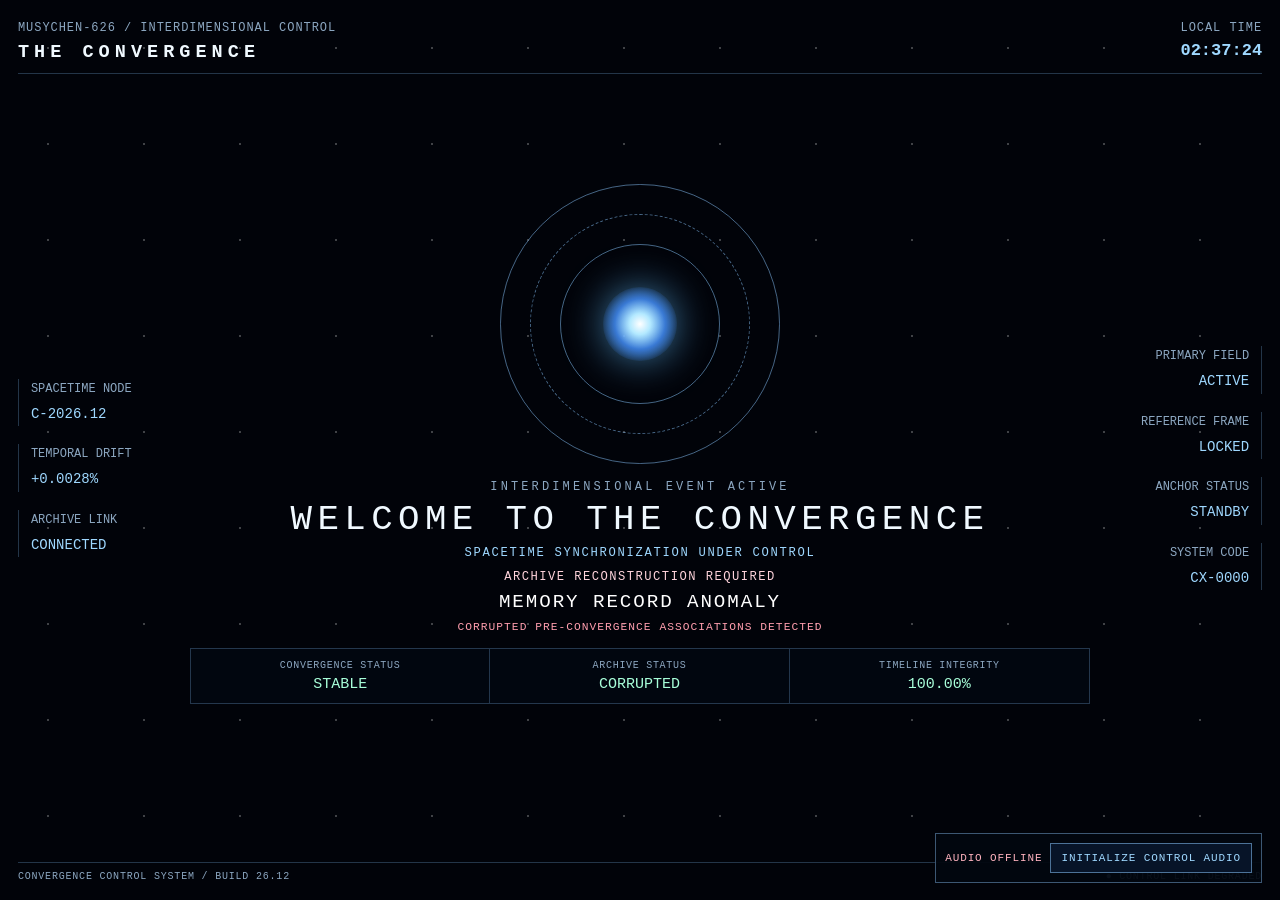
<file: index.html>
<!doctype html>
<html lang="en">
<head>
<meta charset="utf-8">
<meta name="viewport" content="width=device-width,initial-scale=1">
<title>The Convergence — Control Station</title>
<script src="remote-config.js"></script>
<style>
:root{
  --bg:#010309;--panel:rgba(4,10,22,.88);--line:rgba(135,196,255,.26);
  --accent:#9fd8ff;--text:#f0f9ff;--muted:#8ca7c1;--ok:#a8ffda;
  --critical:#ff3f61;--critical2:#ff805c;--warn:#ffd37b;
}
*{box-sizing:border-box}
html,body{margin:0;width:100%;height:100%;overflow:hidden;background:#010309;color:var(--text);font-family:"Courier New",monospace}
body{height:100dvh}
body::before{content:"";position:fixed;inset:0;pointer-events:none;opacity:.25;background-image:radial-gradient(circle,#fff 0 1px,transparent 1.5px);background-size:96px 96px}
#plasma{position:fixed;inset:0;width:100%;height:100%;pointer-events:none;z-index:4}
.screen{position:relative;z-index:2;width:100vw;height:100dvh;overflow:hidden;padding:clamp(12px,1.4vw,24px);display:grid;grid-template-rows:auto minmax(0,1fr) auto}
header,footer{display:flex;justify-content:space-between;align-items:flex-start;border-color:var(--line)}
header{border-bottom:1px solid var(--line);padding-bottom:10px}
footer{border-top:1px solid var(--line);padding-top:8px;color:var(--muted);font-size:clamp(10px,.78vw,13px);letter-spacing:.08em}
.brand small,.clock small{font-size:clamp(12px,.92vw,16px);color:var(--muted);letter-spacing:.08em}
.brand h2{margin:6px 0 0;font-size:clamp(18px,1.45vw,27px);letter-spacing:.27em;font-weight:700}
.clock{text-align:right}.clock b{display:block;color:var(--accent);font-size:clamp(17px,1.32vw,24px);margin-top:5px}
main{min-height:0;display:grid;grid-template-columns:minmax(180px,14vw) minmax(0,1fr) minmax(180px,14vw);gap:clamp(10px,1.5vw,28px);align-items:center}
aside{font-size:clamp(12px,.9vw,16px);line-height:1.75;color:var(--muted)}
aside p{border-left:1px solid var(--line);padding-left:12px;margin:clamp(12px,2vh,24px) 0}
aside b{display:inline-block;color:var(--accent);font-size:clamp(14px,1.05vw,19px);font-weight:400;margin-top:2px}
#rightTelemetry{text-align:right}
#rightTelemetry p{border-left:0;border-right:1px solid var(--line);padding-left:0;padding-right:12px}
#rightTelemetry b{text-align:right}
.center{position:relative;min-width:0;min-height:0;height:100%;display:flex;flex-direction:column;justify-content:center;align-items:center;text-align:center}
.default-view{width:100%;display:flex;flex-direction:column;align-items:center;justify-content:center;min-height:0}
.cosmos{position:relative;width:min(33vh,335px);height:min(33vh,335px);min-width:220px;min-height:220px;display:grid;place-items:center;transition:filter .5s ease,transform .5s ease}
.ring{position:absolute;border:1px solid rgba(140,200,255,.5);border-radius:50%;transition:border-color .4s ease,box-shadow .4s ease}
.r1{width:94%;height:94%;animation:spin 32s linear infinite}
.r2{width:74%;height:74%;border-style:dashed;animation:spinR 22s linear infinite}
.r3{width:54%;height:54%;animation:spin 15s linear infinite}
.core{width:25%;height:25%;min-width:70px;min-height:70px;border-radius:50%;background:radial-gradient(circle,#fff 0,#b3e9ff 20%,rgba(65,140,255,.72) 48%,transparent 75%);filter:drop-shadow(0 0 22px #64bfff);animation:pulse 3.2s ease-in-out infinite;transition:background .4s ease,filter .4s ease,transform .3s ease}
.eyebrow{font-size:clamp(12px,.9vw,16px);letter-spacing:.26em;color:var(--muted);margin-top:min(.8vh,8px)}
h1.hero{font-size:clamp(28px,2.8vw,52px);line-height:1.08;letter-spacing:.15em;font-weight:400;margin:7px 0}
.subtitle{font-size:clamp(12px,.95vw,17px);letter-spacing:.14em;color:var(--accent);margin:0}
.archive-alert{margin-top:9px;line-height:1.45}
.archive-alert .l1{color:#ffd4dc;font-size:clamp(12px,.95vw,17px);letter-spacing:.12em}
.archive-alert .l2{color:#fff;font-size:clamp(18px,1.5vw,27px);letter-spacing:.1em;margin:2px 0}
.archive-alert .l3{color:#ff9eae;font-size:clamp(11px,.88vw,15px);letter-spacing:.09em}
.status{display:grid;grid-template-columns:repeat(3,1fr);width:min(900px,76vw);margin-top:clamp(10px,1.4vh,17px);border:1px solid var(--line);background:rgba(3,9,20,.62)}
.status div{padding:clamp(10px,1.2vh,15px) 18px;border-right:1px solid var(--line)}
.status div:last-child{border-right:0}.status small{display:block;color:var(--muted);font-size:clamp(10px,.76vw,13px);letter-spacing:.07em}
.status b{display:block;color:var(--ok);font-size:clamp(15px,1.15vw,21px);font-weight:400;margin-top:5px}
.action-area{margin-top:10px;display:flex;gap:10px;align-items:center;justify-content:center;min-height:46px}
button{font:inherit;cursor:pointer;background:rgba(8,22,43,.92);color:var(--accent);border:1px solid rgba(140,200,255,.52);padding:11px 16px;letter-spacing:.08em;font-size:clamp(12px,.9vw,15px)}
button:hover{border-color:var(--accent);color:#fff}
.phase-note{font-size:clamp(11px,.82vw,14px);color:var(--muted);letter-spacing:.08em}
.phase2-log{width:min(900px,76vw);height:96px;margin-top:5px;overflow:hidden;position:relative;display:flex;flex-direction:column;justify-content:flex-end;align-items:stretch;text-align:left;padding:0 8px}
.phase2-log .logline{color:#ff9fac;font-size:clamp(11px,.78vw,14px);line-height:1.45;animation:riseFade 6.2s linear forwards;text-shadow:0 0 10px rgba(255,60,95,.16);white-space:nowrap;overflow:hidden;display:block;max-width:100%}
.hidden{display:none!important}

/* Phase 2 containment */
body.phase2{background:radial-gradient(circle at center,#25040c 0,#080208 46%,#010106 100%)}
body.phase2 .core{background:radial-gradient(circle,#fff 0,#ffd7dc 17%,#ff697d 37%,rgba(218,18,56,.78) 56%,transparent 76%);filter:drop-shadow(0 0 32px #ff405f)}
body.phase2 .r1{border-color:rgba(255,86,107,.64);animation:contain1 2.8s ease-in-out infinite,spin 26s linear infinite}
body.phase2 .r2{border-color:rgba(255,128,91,.62);animation:contain2 2.1s ease-in-out infinite,spinR 19s linear infinite}
body.phase2 .r3{border-color:rgba(255,58,91,.75);animation:contain3 1.6s ease-in-out infinite,spin 13s linear infinite}
body.phase2 .status b{color:#ffc0ca}

/* Cascade dedicated view */
.cascade-view{width:100%;height:100%;min-height:0;display:flex;flex-direction:column;justify-content:center;align-items:center}
.cascade-heading{margin-bottom:4px;color:#ffbbc5;font-size:clamp(13px,1vw,18px);letter-spacing:.18em}
.cascade-grid{width:min(1100px,82vw);display:grid;grid-template-columns:minmax(170px,1fr) minmax(320px,430px) minmax(170px,1fr);gap:26px;align-items:center}
.cascade-log{height:260px;overflow:hidden;display:flex;flex-direction:column;justify-content:flex-end;text-align:left;padding:8px;border-left:1px solid rgba(255,70,96,.22)}
.cascade-log.right{text-align:right;border-left:0;border-right:1px solid rgba(255,70,96,.22);align-items:flex-end}
.cascade-log .logline{font-size:clamp(10px,.74vw,13px);line-height:1.4;color:#ff9cac;animation:sideFade 6.4s linear forwards;white-space:nowrap;overflow:hidden;display:block;max-width:100%}
.crisis-center{position:relative;display:flex;flex-direction:column;align-items:center;justify-content:center;min-height:430px}
.crisis-center > *:not(.crisis-cosmos){position:relative;z-index:2}
.countdown-label{font-size:clamp(11px,.8vw,14px);letter-spacing:.18em;color:#ff94a5}
.countdown{color:var(--critical);font-size:clamp(52px,5.7vw,96px);letter-spacing:.08em;line-height:1;margin:0 0 6px;text-shadow:0 0 28px rgba(255,55,83,.38)}
.crisis-cosmos{position:absolute;left:50%;top:56%;transform:translate(-50%,-50%);width:360px;height:360px;display:grid;place-items:center;z-index:0;opacity:.88;pointer-events:none}
.crisis-ring{position:absolute;border:1px solid rgba(255,94,112,.72);border-radius:50%;transition:transform .12s linear,box-shadow .12s linear}
.cr1{width:96%;height:96%;border-style:solid}
.cr2{width:74%;height:74%;border-style:dashed}
.cr3{width:53%;height:53%}
.crisis-core{width:70px;height:70px;border-radius:50%;background:radial-gradient(circle,#fff6cf 0,#ffd260 16%,#ff6a38 40%,#e20d35 64%,rgba(80,0,10,.2) 76%,transparent 80%);filter:drop-shadow(0 0 25px rgba(255,50,35,.9));transition:transform .15s linear,filter .15s linear}
.cascade-status{margin-top:2px;color:#ff9cab;font-size:clamp(10px,.76vw,13px);letter-spacing:.08em}
.timeline-panel{width:min(1000px,78vw);margin-top:7px}
.timeline-grid{display:grid;grid-template-columns:repeat(4,1fr);gap:10px}
.timeline-card{padding:12px 10px;background:rgba(19,5,12,.88);border-color:rgba(255,85,103,.55);color:#ffc0c8}
.timeline-card strong{display:block;font-size:clamp(15px,1.08vw,19px);letter-spacing:.12em}
.timeline-card small{display:block;color:#da98a2;margin-top:5px;font-size:clamp(11px,.78vw,13px)}
.manual-link{margin-top:7px;background:transparent;border:0;color:rgba(255,190,200,.62);font-size:clamp(10px,.73vw,13px);text-decoration:underline;text-underline-offset:4px}
body.cascade{background:radial-gradient(circle at center,#27020b 0,#080107 45%,#010105 100%)}
body.resolved{background:radial-gradient(circle at center,#04251d 0,#020b0a 45%,#010504 100%)}

/* popup */
.modal-backdrop{position:fixed;z-index:30;inset:0;background:rgba(0,3,10,.72);backdrop-filter:blur(8px);display:grid;place-items:center;padding:18px}
.modal{width:min(680px,92vw);border:1px solid rgba(150,208,255,.52);background:rgba(2,8,18,.98);box-shadow:0 0 70px rgba(68,151,255,.17);padding:28px}
.modal.critical{border-color:rgba(255,74,98,.78);box-shadow:0 0 70px rgba(255,40,70,.2)}
.modal small{display:block;color:var(--muted);letter-spacing:.15em;margin-bottom:9px;font-size:13px}
.modal h2{font-size:clamp(22px,2vw,31px);letter-spacing:.1em;font-weight:400;margin:0 0 18px}
.modal-row{display:flex;gap:9px}.modal input{min-width:0;flex:1;background:#01050c;border:1px solid rgba(150,208,255,.55);color:#fff;padding:15px;font:inherit;text-transform:uppercase;font-size:17px}
.modal-feedback{min-height:20px;margin-top:12px;color:var(--warn);font-size:14px}

/* Audio gate */
.audio-gate{position:fixed;z-index:12;right:18px;bottom:17px;border:1px solid rgba(140,200,255,.42);background:rgba(2,7,15,.94);padding:9px;display:flex;gap:8px;align-items:center}
.audio-gate span{font-size:11px;color:#ffb3bf;letter-spacing:.08em}.audio-gate.online span{color:var(--ok)}
.audio-gate button{padding:8px 10px;font-size:11px}

/* resolved overlay message */
.resolved-card{border:1px solid rgba(165,255,214,.48);padding:18px 24px;margin-top:12px;background:rgba(3,20,16,.62)}
.resolved-card b{display:block;color:var(--ok);font-size:clamp(14px,1vw,18px);letter-spacing:.12em}
.resolved-card span{display:block;margin-top:6px;color:#bfffe9;font-size:clamp(11px,.82vw,14px)}

@keyframes spin{to{transform:rotate(360deg)}}@keyframes spinR{to{transform:rotate(-360deg)}}@keyframes pulse{0%,100%{transform:scale(.95)}50%{transform:scale(1.08)}}
@keyframes contain1{0%,100%{scale:1}45%{scale:.92}60%{scale:1.05}}
@keyframes contain2{0%,100%{scale:1.02}40%{scale:.89}70%{scale:1.08}}
@keyframes contain3{0%,100%{scale:.96}35%{scale:1.12}62%{scale:.88}}
@keyframes riseFade{0%{opacity:0;transform:translateY(16px)}10%{opacity:1}72%{opacity:.9}100%{opacity:0;transform:translateY(-44px)}}
@keyframes sideFade{0%{opacity:0;transform:translateY(12px)}12%{opacity:1}75%{opacity:.9}100%{opacity:0;transform:translateY(-32px)}}




/* Cascade readability panel */
.crisis-readout{
  position:relative;
  z-index:3;
  width:min(360px,88vw);
  padding:18px 22px 16px;
  background:rgba(0,0,0,.80);
  border:1px solid rgba(255,90,108,.34);
  box-shadow:
    0 0 26px rgba(255,35,66,.10),
    inset 0 0 28px rgba(255,255,255,.015);
  backdrop-filter:blur(2px);
  -webkit-backdrop-filter:blur(2px);
}

.crisis-readout .countdown-label{
  margin-bottom:5px;
}

.crisis-readout .countdown{
  margin:0 0 8px;
}

.crisis-readout .cascade-status{
  margin-top:4px;
}

/* =========================================================
   PHASE ENTRY WARNING + LIVE INSTABILITY
   ========================================================= */

.phase-warning{
  position:fixed;
  z-index:80;
  inset:0;
  display:grid;
  place-items:center;
  pointer-events:none;
  background:
    radial-gradient(circle at center,
      rgba(74,0,10,.34) 0%,
      rgba(24,0,6,.70) 48%,
      rgba(1,2,7,.88) 100%);
  opacity:0;
  visibility:hidden;
  transition:opacity .20s ease,visibility .20s ease;
}

.phase-warning.active{
  opacity:1;
  visibility:visible;
}

.phase-warning-box{
  width:min(900px,84vw);
  border:2px solid rgba(255,70,92,.84);
  background:rgba(18,1,7,.76);
  box-shadow:
    0 0 28px rgba(255,30,62,.28),
    inset 0 0 42px rgba(255,40,63,.08);
  padding:clamp(26px,4vw,54px);
  text-align:center;
  animation:warningPanelPulse .92s ease-in-out infinite;
}

.phase-warning-symbol{
  color:#ff536d;
  font-size:clamp(44px,6vw,92px);
  line-height:1;
  text-shadow:0 0 28px rgba(255,41,74,.82);
  animation:warningSymbolPulse .92s ease-in-out infinite;
}

.phase-warning-label{
  margin-top:10px;
  color:#ff90a0;
  font-size:clamp(15px,1.5vw,23px);
  letter-spacing:.32em;
}

.phase-warning-title{
  margin:12px 0 8px;
  color:#fff1f3;
  font-size:clamp(32px,4.2vw,72px);
  line-height:1.04;
  letter-spacing:.13em;
  font-weight:400;
  text-shadow:
    0 0 18px rgba(255,67,92,.66),
    0 0 46px rgba(255,34,68,.24);
}

.phase-warning-subtitle{
  color:#ffb8c2;
  font-size:clamp(12px,1.05vw,17px);
  letter-spacing:.16em;
  line-height:1.55;
}

.phase-warning-bar{
  width:72%;
  height:3px;
  margin:24px auto 0;
  background:rgba(255,74,98,.15);
  overflow:hidden;
}

.phase-warning-bar::before{
  content:"";
  display:block;
  height:100%;
  width:34%;
  background:#ff4e68;
  box-shadow:0 0 18px #ff3959;
  animation:warningSweep 1.15s linear infinite;
}

@keyframes warningPanelPulse{
  0%,100%{
    border-color:rgba(255,70,92,.50);
    box-shadow:
      0 0 22px rgba(255,30,62,.16),
      inset 0 0 34px rgba(255,40,63,.05);
  }
  50%{
    border-color:rgba(255,105,120,1);
    box-shadow:
      0 0 54px rgba(255,30,62,.40),
      inset 0 0 60px rgba(255,40,63,.13);
  }
}

@keyframes warningSymbolPulse{
  0%,100%{opacity:.46;transform:scale(.96)}
  50%{opacity:1;transform:scale(1.06)}
}

@keyframes warningSweep{
  from{transform:translateX(-120%)}
  to{transform:translateX(390%)}
}

/* Phase II after the warning curtain disappears */
body.phase2.phase2-live #normalCore{
  animation:phase2CoreFailure .92s ease-in-out infinite;
}

body.phase2.phase2-live #normalCosmos{
  animation:phase2CosmosJolt 2.2s ease-in-out infinite;
}

body.phase2.phase2-live #normalCosmos .r1{
  box-shadow:0 0 28px rgba(255,56,82,.16);
}
body.phase2.phase2-live #normalCosmos .r2{
  box-shadow:0 0 24px rgba(255,110,73,.13);
}
body.phase2.phase2-live #normalCosmos .r3{
  box-shadow:0 0 21px rgba(255,55,89,.16);
}

@keyframes phase2CoreFailure{
  0%,100%{
    transform:scale(.98);
    filter:drop-shadow(0 0 28px #ff3657) saturate(1.25) brightness(.96);
  }
  22%{
    transform:scale(1.17);
    filter:drop-shadow(0 0 45px #ff234a) saturate(1.62) brightness(1.10);
  }
  43%{
    transform:scale(1.05);
    filter:drop-shadow(0 0 34px #ff5d3e) saturate(1.38) brightness(1.02);
  }
  66%{
    transform:scale(1.31);
    filter:drop-shadow(0 0 59px #ff173f) saturate(1.86) brightness(1.22);
  }
  82%{
    transform:scale(1.10);
    filter:drop-shadow(0 0 39px #ff563e) saturate(1.48) brightness(1.05);
  }
}

@keyframes phase2CosmosJolt{
  0%,100%{filter:brightness(1)}
  48%{filter:brightness(1.08)}
  52%{filter:brightness(1.22)}
  58%{filter:brightness(1.03)}
}

/* Make the crisis NOVA feel substantially larger */
.crisis-cosmos{
  width:400px;
  height:400px;
}



/* =========================================================
   FESTIVE FINAL OVERLAY — V2
   ========================================================= */
.hero .title-line{
  display:block;
}

body.resolved #title{
  text-shadow:
    0 0 18px rgba(164,255,220,.20),
    0 0 42px rgba(117,255,206,.10);
}

body.resolved #subtitle{
  color:#d7fff0;
}

.festive-overlay{
  position:fixed;
  inset:0;
  z-index:14;
  pointer-events:none;
  overflow:hidden;
}

.snow-field{
  position:absolute;
  inset:0;
  overflow:hidden;
  z-index:1;
}

.snowflake{
  position:absolute;
  top:-12vh;
  color:rgba(255,255,255,.86);
  text-shadow:0 0 10px rgba(255,255,255,.35);
  user-select:none;
  animation-name:snowFall;
  animation-timing-function:linear;
  animation-iteration-count:infinite;
  animation-delay:var(--delay,0s);
  animation-duration:var(--dur,12s);
  opacity:var(--alpha,.75);
}

@keyframes snowFall{
  0%{
    transform:translate3d(0,-10vh,0);
    opacity:0;
  }
  8%{
    opacity:var(--alpha,.75);
  }
  100%{
    transform:translate3d(var(--drift,20px),112vh,0);
    opacity:.08;
  }
}

/*
  Stranger-Things-like Christmas glows:
  distributed in the "space" rather than framing the screen.
  Positions deliberately avoid the central text/readout area.
*/
.festive-light-space{
  position:absolute;
  inset:0;
  z-index:0;
  pointer-events:none;
}

.space-bulb{
  position:absolute;
  width:9px;
  height:12px;
  border-radius:50% 50% 48% 48%;
  background:var(--bulb,#ff5d5d);
  opacity:.16;
  filter:brightness(.65);
  box-shadow:
    0 0 4px var(--bulb,#ff5d5d),
    0 0 10px var(--bulb,#ff5d5d),
    0 0 24px color-mix(in srgb, var(--bulb,#ff5d5d) 78%, transparent),
    0 0 48px color-mix(in srgb, var(--bulb,#ff5d5d) 42%, transparent);
  animation:
    spaceBulbGlow var(--glowDur,3.4s) ease-in-out infinite,
    spaceBulbDrift var(--driftDur,9s) ease-in-out infinite;
  animation-delay:
    var(--glowDelay,0s),
    var(--driftDelay,0s);
}

.space-bulb::before{
  content:"";
  position:absolute;
  left:50%;
  top:-3px;
  transform:translateX(-50%);
  width:5px;
  height:4px;
  border-radius:2px 2px 0 0;
  background:rgba(69,81,93,.72);
}

@keyframes spaceBulbGlow{
  0%,100%{
    opacity:.10;
    filter:brightness(.55);
    box-shadow:
      0 0 2px var(--bulb),
      0 0 7px color-mix(in srgb, var(--bulb) 60%, transparent);
  }
  18%{
    opacity:.22;
    filter:brightness(.82);
  }
  44%{
    opacity:.92;
    filter:brightness(1.28);
    box-shadow:
      0 0 6px var(--bulb),
      0 0 16px var(--bulb),
      0 0 34px color-mix(in srgb, var(--bulb) 80%, transparent),
      0 0 64px color-mix(in srgb, var(--bulb) 40%, transparent);
  }
  64%{
    opacity:.34;
    filter:brightness(.80);
  }
  82%{
    opacity:.70;
    filter:brightness(1.08);
  }
}

@keyframes spaceBulbDrift{
  0%,100%{transform:translate3d(0,0,0)}
  50%{transform:translate3d(var(--dx,3px),var(--dy,-4px),0)}
}

body.resolved .resolved-card{
  position:relative;
  z-index:3;
}



body.resolved #title .title-line{
  display:block;
  opacity:0;
  will-change:opacity,transform,filter;
}

/* =========================================================
   SMOOTH RESOLUTION → CHRISTMAS TRANSITION
   ========================================================= */

/* Avoid an instantaneous background jump when RESOLVED is entered. */
body.resolved{
  background:#010309;
}

/* Dynamic atmosphere sits behind the existing Control Station UI. */
.resolution-atmosphere{
  position:fixed;
  inset:0;
  z-index:0;
  pointer-events:none;
  opacity:0;
  background:
    radial-gradient(circle at center,
      rgba(110,0,18,.90) 0%,
      rgba(28,2,9,.82) 44%,
      rgba(1,3,8,.98) 100%);
}

/* The screen remains above the atmosphere. */
.screen{
  z-index:2;
}

/* Festive layers are individually faded in by JS. */
.festive-light-space,
.snow-field{
  opacity:0;
  transition:none;
}

body.resolved #eyebrow,
body.resolved #title,
body.resolved #subtitle,
body.resolved .status,
body.resolved #resolvedCard{
  will-change:opacity,transform,filter;
}


/* =========================================================
   INSTABILITY GLITCH + SMOOTH PHASE RESOLUTION
   ========================================================= */
.glitch-layer{
  position:fixed;
  inset:0;
  z-index:9;
  pointer-events:none;
  opacity:0;
  mix-blend-mode:screen;
}

.glitch-layer.hit{
  animation:screenGlitchHit .26s steps(2,end) 1;
}

.glitch-layer::before,
.glitch-layer::after{
  content:"";
  position:absolute;
  inset:0;
  opacity:0;
}

.glitch-layer.hit::before{
  opacity:.30;
  background:
    repeating-linear-gradient(
      0deg,
      rgba(110,220,255,.20) 0 1px,
      transparent 1px 4px
    );
  clip-path:polygon(0 18%,100% 18%,100% 25%,0 25%);
  animation:glitchSliceA .26s steps(2,end) 1;
}

.glitch-layer.hit::after{
  opacity:.22;
  background:rgba(255,45,84,.20);
  clip-path:polygon(0 62%,100% 62%,100% 69%,0 69%);
  animation:glitchSliceB .26s steps(2,end) 1;
}

@keyframes screenGlitchHit{
  0%{opacity:0;transform:translateX(0)}
  18%{opacity:.55;transform:translateX(-3px)}
  45%{opacity:.34;transform:translateX(3px)}
  72%{opacity:.20;transform:translateX(-1px)}
  100%{opacity:0;transform:translateX(0)}
}
@keyframes glitchSliceA{
  0%{transform:translateX(-8px)}
  50%{transform:translateX(10px)}
  100%{transform:translateX(0)}
}
@keyframes glitchSliceB{
  0%{transform:translateX(9px)}
  55%{transform:translateX(-10px)}
  100%{transform:translateX(0)}
}

/* Short smooth "system settles" animation for solved phases */
body.settling #normalCosmos{
  animation:settleCosmos 1.8s ease-out 1;
}
body.settling #normalCore{
  animation:settleCore 1.8s ease-out 1;
}
body.settling #eyebrow,
body.settling #title,
body.settling #subtitle,
body.settling .status,
body.settling #actionArea{
  animation:settleText 1.35s ease-out 1;
}

@keyframes settleCosmos{
  0%{filter:brightness(1.28) saturate(1.45);transform:scale(1.08)}
  45%{filter:brightness(1.08) saturate(1.15);transform:scale(1.02)}
  100%{filter:brightness(1) saturate(1);transform:scale(1)}
}
@keyframes settleCore{
  0%{filter:drop-shadow(0 0 48px rgba(125,235,255,.95));transform:scale(1.22)}
  55%{filter:drop-shadow(0 0 30px rgba(110,220,255,.65));transform:scale(1.06)}
  100%{filter:drop-shadow(0 0 22px #64bfff);transform:scale(1)}
}
@keyframes settleText{
  0%{opacity:.12;transform:translateY(15px);filter:blur(6px)}
  50%{opacity:.78;transform:translateY(4px);filter:blur(1.5px)}
  100%{opacity:1;transform:translateY(0);filter:blur(0)}
}


/* =========================================================
   TRUE STATE TRANSITION CURTAIN
   Remains independent from the 1 s state refresh.
   ========================================================= */
.state-curtain{
  position:fixed;
  inset:0;
  z-index:72;
  pointer-events:none;
  opacity:0;
  visibility:hidden;
  background:
    radial-gradient(circle at center,
      rgba(7,24,37,.94) 0%,
      rgba(2,8,16,.97) 54%,
      rgba(0,2,7,.995) 100%);
  transition:
    opacity .72s cubic-bezier(.22,.61,.36,1),
    visibility .72s linear;
}

.state-curtain.cover{
  opacity:1;
  visibility:visible;
}

.state-curtain.reveal{
  opacity:0;
  visibility:visible;
  transition:
    opacity 1.65s cubic-bezier(.16,1,.3,1),
    visibility 1.65s linear;
}

.state-curtain.resolve-phase1{
  background:
    radial-gradient(circle at center,
      rgba(21,77,102,.94) 0%,
      rgba(3,20,31,.97) 50%,
      rgba(0,3,8,.995) 100%);
}

.state-curtain.resolve-phase2{
  background:
    radial-gradient(circle at center,
      rgba(86,28,13,.92) 0%,
      rgba(14,32,37,.97) 52%,
      rgba(0,4,8,.995) 100%);
}

.state-curtain.resolve-final{
  background:
    radial-gradient(circle at center,
      rgba(105,8,24,.94) 0%,
      rgba(28,8,17,.97) 44%,
      rgba(1,3,8,.995) 100%);
}

/* Make warning arrival/departure itself smooth. */
.phase-warning{
  transition:
    opacity .58s cubic-bezier(.22,.61,.36,1),
    visibility .58s linear;
}

.phase-warning .phase-warning-box{
  opacity:0;
  transform:scale(.965);
  transition:
    opacity .58s ease,
    transform .78s cubic-bezier(.16,1,.3,1);
}

.phase-warning.active .phase-warning-box{
  opacity:1;
  transform:scale(1);
}

@media(max-width:900px){main{grid-template-columns:1fr}aside{display:none}.status{width:94vw}.cascade-grid{width:96vw;grid-template-columns:1fr}.cascade-log{display:none}.timeline-panel{width:94vw}.timeline-grid{grid-template-columns:repeat(2,1fr)}}
</style>
</head>
<body>
<canvas id="plasma"></canvas>
<div id="glitchLayer" class="glitch-layer"></div>
<div id="resolutionAtmosphere" class="resolution-atmosphere"></div>
<div id="stateCurtain" class="state-curtain"></div>

<div class="screen">
<header>
  <div class="brand"><small>MUSYCHEN-626 / INTERDIMENSIONAL CONTROL</small><h2>THE CONVERGENCE</h2></div>
  <div class="clock"><small>LOCAL TIME</small><b id="clock">--:--:--</b></div>
</header>

<main>
<aside id="leftTelemetry">
  <p>SPACETIME NODE<br><b>C-2026.12</b></p>
  <p>TEMPORAL DRIFT<br><b id="drift">+0.0028%</b></p>
  <p>ARCHIVE LINK<br><b>CONNECTED</b></p>
</aside>

<section class="center">

  <div id="defaultView" class="default-view">
    <div class="cosmos" id="normalCosmos">
      <i class="ring r1"></i><i class="ring r2"></i><i class="ring r3"></i><i class="core" id="normalCore"></i>
    </div>

    <div class="eyebrow" id="eyebrow">INTERDIMENSIONAL EVENT ACTIVE</div>
    <h1 class="hero" id="title">WELCOME TO THE CONVERGENCE</h1>
    <p class="subtitle" id="subtitle">SPACETIME SYNCHRONIZATION UNDER CONTROL</p>

    <div id="archiveAlert" class="archive-alert">
      <div class="l1">ARCHIVE RECONSTRUCTION REQUIRED</div>
      <div class="l2">MEMORY RECORD ANOMALY</div>
      <div class="l3">CORRUPTED PRE-CONVERGENCE ASSOCIATIONS DETECTED</div>
    </div>

    <div class="status">
      <div><small>CONVERGENCE STATUS</small><b id="conv">STABLE</b></div>
      <div><small>ARCHIVE STATUS</small><b id="archive">CORRUPTED</b></div>
      <div><small>TIMELINE INTEGRITY</small><b id="integrity">100.00%</b></div>
    </div>

    <div id="actionArea" class="action-area"></div>
    <div id="phase2Log" class="phase2-log hidden"></div>
    <div id="resolvedCard" class="resolved-card hidden"><b>DISTRIBUTED CONVERGENCE ESTABLISHED</b><span>ALL TIMELINES COEXIST · ALL VARIANTS PRESERVED</span></div>
  </div>

  <div id="cascadeView" class="cascade-view hidden">
    <div class="cascade-heading">⚠ CASCADE FAILURE / PRIMARY ANCHOR INSTABILITY</div>

    <div class="cascade-grid">
      <div id="cascadeLogLeft" class="cascade-log"></div>

      <div class="crisis-center">
        <div class="crisis-cosmos" id="crisisCosmos">
          <i id="cr1" class="crisis-ring cr1"></i>
          <i id="cr2" class="crisis-ring cr2"></i>
          <i id="cr3" class="crisis-ring cr3"></i>
          <i id="crisisCore" class="crisis-core"></i>
        </div>

        <div class="crisis-readout">
          <div class="countdown-label">IRREVERSIBLE CASCADE WINDOW</div>
          <div id="timer" class="countdown">10:00</div>
          <div class="cascade-status">TIMELINE INTEGRITY: <b>UNSTABLE</b></div>
        </div>
      </div>

      <div id="cascadeLogRight" class="cascade-log right"></div>
    </div>

    <div class="timeline-panel">
      <div class="timeline-grid">
        <button class="timeline-card" data-timeline="ASTRA"><strong>ASTRA</strong><small>A7F2</small></button>
        <button class="timeline-card" data-timeline="NOVA"><strong>NOVA</strong><small>N4C8</small></button>
        <button class="timeline-card" data-timeline="VEGA"><strong>VEGA</strong><small>V2D6</small></button>
        <button class="timeline-card" data-timeline="UMBRA"><strong>UMBRA</strong><small>U9B3</small></button>
      </div>
      <button id="manualOverride" class="manual-link">advanced emergency control / manual override</button>
    </div>
  </div>

</section>

<aside id="rightTelemetry">
  <p>PRIMARY FIELD<br><b id="field">ACTIVE</b></p>
  <p>REFERENCE FRAME<br><b id="frame">LOCKED</b></p>
  <p>ANCHOR STATUS<br><b id="anchor">STANDBY</b></p>
  <p>SYSTEM CODE<br><b id="systemCode">CX-0000</b></p>
</aside>
</main>

<footer><span>CONVERGENCE CONTROL SYSTEM / BUILD 26.12</span><span id="online">● CONTROL STATION ONLINE</span></footer>
</div>



<div id="festiveOverlay" class="festive-overlay hidden">
  <div id="festiveLightSpace" class="festive-light-space"></div>
  <div class="snow-field" id="snowField"></div>
</div>

<div id="phaseWarning" class="phase-warning">
  <div class="phase-warning-box">
    <div class="phase-warning-symbol">⚠</div>
    <div id="phaseWarningLabel" class="phase-warning-label">SYSTEM WARNING</div>
    <div id="phaseWarningTitle" class="phase-warning-title">TIMELINE CONFLICT</div>
    <div id="phaseWarningSubtitle" class="phase-warning-subtitle">CONTAINMENT RESPONSE ACTIVE</div>
    <div class="phase-warning-bar"></div>
  </div>
</div>

<div id="audioGate" class="audio-gate">
  <span id="audioState">AUDIO OFFLINE</span>
  <button id="audioBtn">INITIALIZE CONTROL AUDIO</button>
  <button id="muteBtn" class="hidden">MUTE</button>
</div>

<div id="modalBackdrop" class="modal-backdrop hidden">
  <div id="modal" class="modal">
    <small id="modalEyebrow">SYSTEM REQUEST</small>
    <h2 id="modalTitle">ENTER PROTOCOL CODE</h2>
    <div class="modal-row" id="modalInputRow">
      <input id="modalInput" autocomplete="off" spellcheck="false">
      <button id="modalSubmit">VALIDATE</button>
    </div>
    <div id="modalFeedback" class="modal-feedback"></div>
  </div>
</div>

<script>
const API_URL=window.CONV_API_URL||"";
const LOCAL={phase1Code:"AR-4721",phase2Code:"NOVA-2974",finalCommand:"STABILIZE ALL TIMELINES",timerMinutes:10};
const $=id=>document.getElementById(id);
const norm=s=>(s||"").trim().replace(/\s+/g," ").toUpperCase();
const remote=()=>/^https:\/\/script\.google\.com\//.test(API_URL);

let game={state:"WELCOME",timerMinutes:10,cascadeStart:0,stateChangedAt:0,selectedAnchor:""};
let refreshBusy=false;
let transitionBusy=false;
let resolvedVisualStart=0;
let lastState="";
let modalMode="";
let timerHandle=null,phase2LogHandle=null,cascadeLogHandle=null;
let phase2InstabilityHandle=null;
let cascadeInstabilityHandle=null;
let glitchCooldown=false;
let settleTimer=null;
let phaseWarningTimer=null;
let phaseWarningUntil=0;
const PHASE_WARNING_MS=7000;
let festiveLoopHandle=null;
let festiveNoteTimers=[];
let festiveDecorBuilt=false;
const RESOLVED_TRANSITION_MS=5800;
const FESTIVE_LIGHTS_START_MS=2300;
const FESTIVE_SNOW_START_MS=2850;
const FESTIVE_MUSIC_START_MS=3600;
let bolts=[];


function buildFestiveDecor(){
  if(festiveDecorBuilt)return;
  festiveDecorBuilt=true;

  const colors=[
    "#ff5f63",
    "#ffd85a",
    "#79e9ff",
    "#75ff9b",
    "#bc82ff",
    "#ff8bc8"
  ];

  /*
    Keep bulbs out of the central readable zone.
    They are distributed in four peripheral spatial bands.
  */
  const zones=[
    {x1:3,  x2:27, y1:8,  y2:90},
    {x1:73, x2:97, y1:8,  y2:90},
    {x1:27, x2:73, y1:4,  y2:22},
    {x1:27, x2:73, y1:78, y2:96}
  ];

  const space=$("festiveLightSpace");
  if(space){
    space.innerHTML="";

    for(let i=0;i<34;i++){
      const z=zones[i%zones.length];
      const bulb=document.createElement("i");
      bulb.className="space-bulb";

      const x=z.x1+Math.random()*(z.x2-z.x1);
      const y=z.y1+Math.random()*(z.y2-z.y1);

      bulb.style.left=`${x}%`;
      bulb.style.top=`${y}%`;
      bulb.style.setProperty("--bulb",colors[i%colors.length]);
      bulb.style.setProperty("--glowDur",`${2.2+Math.random()*3.8}s`);
      bulb.style.setProperty("--glowDelay",`${-Math.random()*5}s`);
      bulb.style.setProperty("--driftDur",`${7+Math.random()*7}s`);
      bulb.style.setProperty("--driftDelay",`${-Math.random()*8}s`);
      bulb.style.setProperty("--dx",`${-5+Math.random()*10}px`);
      bulb.style.setProperty("--dy",`${-6+Math.random()*12}px`);

      const size=.72+Math.random()*.72;
      bulb.style.transform=`scale(${size})`;

      space.appendChild(bulb);
    }
  }

  const snow=$("snowField");
  if(snow){
    snow.innerHTML="";
    const flakeSymbols=["•","•","✦","❄","·"];

    for(let i=0;i<72;i++){
      const flake=document.createElement("span");
      flake.className="snowflake";
      flake.textContent=flakeSymbols[i%flakeSymbols.length];
      flake.style.left=`${Math.random()*100}%`;
      flake.style.fontSize=`${7+Math.random()*11}px`;
      flake.style.setProperty("--dur",`${9+Math.random()*11}s`);
      flake.style.setProperty("--delay",`${-Math.random()*20}s`);
      flake.style.setProperty("--drift",`${-34+Math.random()*68}px`);
      flake.style.setProperty("--alpha",`${0.28+Math.random()*0.58}`);
      snow.appendChild(flake);
    }
  }
}

function setFestiveOverlay(on){
  buildFestiveDecor();
  show("festiveOverlay",on);
}


function easeResolve(v){
  v=Math.max(0,Math.min(1,v));
  return v*v*(3-2*v);
}

function resolveProgress(elapsed,start,duration){
  return easeResolve((elapsed-start)/duration);
}

function mixColor(a,b,t){
  return [
    Math.round(a[0]+(b[0]-a[0])*t),
    Math.round(a[1]+(b[1]-a[1])*t),
    Math.round(a[2]+(b[2]-a[2])*t)
  ];
}

function rgbaColor(c,a=1){
  return `rgba(${c[0]},${c[1]},${c[2]},${a})`;
}

function setSoftEntrance(el,p,offset=18,blur=8){
  if(!el)return;
  const v=Math.max(0,Math.min(1,p));
  el.style.opacity=String(v);
  el.style.transform=`translateY(${(1-v)*offset}px) scale(${0.985+v*.015})`;
  el.style.filter=`blur(${(1-v)*blur}px)`;
}

function resetResolvedTransitionVisuals(){
  const atmosphere=$("resolutionAtmosphere");
  if(atmosphere){
    atmosphere.style.opacity="0";
    atmosphere.style.background="";
  }

  const elements=[
    $("eyebrow"),
    $("title"),
    $("subtitle"),
    document.querySelector(".status"),
    $("resolvedCard")
  ];

  elements.forEach(el=>{
    if(!el)return;
    el.style.opacity="";
    el.style.transform="";
    el.style.filter="";
  });

  const lights=$("festiveLightSpace");
  const snow=$("snowField");
  if(lights)lights.style.opacity="";
  if(snow)snow.style.opacity="";
}

function applyResolvedTransition(){
  const changedAt=Number(resolvedVisualStart||game.stateChangedAt||Date.now());
  const elapsed=Math.max(0,Date.now()-changedAt);

  setFestiveOverlay(true);

  /* Background: crisis red → warm amber → teal/green → resolved blue-green. */
  const atmosphere=$("resolutionAtmosphere");

  if(atmosphere){
    const red=[92,0,16];
    const amber=[96,45,7];
    const teal=[5,64,58];
    const blue=[4,34,45];

    let center;
    let middle;

    if(elapsed<2100){
      const p=resolveProgress(elapsed,0,2100);
      center=mixColor(red,amber,p);
      middle=mixColor([34,2,9],[44,22,8],p);
    }else if(elapsed<4100){
      const p=resolveProgress(elapsed,2100,2000);
      center=mixColor(amber,teal,p);
      middle=mixColor([44,22,8],[4,37,32],p);
    }else{
      const p=resolveProgress(elapsed,4100,1700);
      center=mixColor(teal,blue,p);
      middle=mixColor([4,37,32],[2,17,21],p);
    }

    atmosphere.style.opacity=String(resolveProgress(elapsed,0,900));
    atmosphere.style.background=
      `radial-gradient(circle at center,
        ${rgbaColor(center,.92)} 0%,
        ${rgbaColor(middle,.84)} 46%,
        rgba(1,3,8,.98) 100%)`;
  }

  /*
    Text doesn't simply pop into place:
    system confirmation → restored title → Christmas → status.
  */
  setSoftEntrance(
    $("eyebrow"),
    resolveProgress(elapsed,350,850),
    10,
    5
  );

  const title=$("title");
  if(title){
    const lines=title.querySelectorAll(".title-line");

    if(lines[0]){
      setSoftEntrance(
        lines[0],
        resolveProgress(elapsed,800,1200),
        22,
        9
      );
    }

    if(lines[1]){
      setSoftEntrance(
        lines[1],
        resolveProgress(elapsed,1550,1400),
        26,
        11
      );
    }

    title.style.opacity="1";
    title.style.transform="";
    title.style.filter="";
  }

  setSoftEntrance(
    $("subtitle"),
    resolveProgress(elapsed,2150,1050),
    15,
    6
  );

  setSoftEntrance(
    document.querySelector(".status"),
    resolveProgress(elapsed,2550,1100),
    12,
    5
  );

  setSoftEntrance(
    $("resolvedCard"),
    resolveProgress(elapsed,3150,1200),
    14,
    6
  );

  /*
    Lights and snow gradually arrive after the scientific system has stabilised.
  */
  const lightProgress=resolveProgress(
    elapsed,
    FESTIVE_LIGHTS_START_MS,
    1800
  );

  const snowProgress=resolveProgress(
    elapsed,
    FESTIVE_SNOW_START_MS,
    2000
  );

  const lights=$("festiveLightSpace");
  const snow=$("snowField");

  if(lights)lights.style.opacity=String(lightProgress);
  if(snow)snow.style.opacity=String(snowProgress);
}



function sleep(ms){
  return new Promise(resolve=>setTimeout(resolve,ms));
}

function solvedTransitionType(fromState,toState){
  if(toState==="PHASE1_COMPLETE")return "resolve-phase1";
  if(fromState==="PHASE2" && toState==="CLEARED")return "resolve-phase2";
  if(fromState==="CASCADE" && toState==="RESOLVED")return "resolve-final";
  return "";
}

async function renderThroughCurtain(nextGame,type){
  if(transitionBusy)return;
  transitionBusy=true;

  const curtain=$("stateCurtain");

  if(!curtain){
    game={...game,...nextGame};
    render();
    transitionBusy=false;
    return;
  }

  curtain.className=`state-curtain ${type}`;
  void curtain.offsetWidth;
  curtain.classList.add("cover");

  /*
    Let the current state genuinely fade away first.
    Only then do we swap the underlying game screen.
  */
  await sleep(720);

  game={...game,...nextGame};

  if(nextGame.state==="RESOLVED"){
    resolvedVisualStart=Date.now();
  }

  render();

  /*
    A tiny hold avoids exposing the DOM swap,
    then the new state is gradually revealed.
  */
  await sleep(90);

  curtain.classList.remove("cover");
  curtain.classList.add("reveal");

  await sleep(1680);

  curtain.className="state-curtain";
  transitionBusy=false;
}


/* local / remote state */
function localState(){
  return {
    state:localStorage.getItem("convergenceState")||"WELCOME",
    timerMinutes:Number(localStorage.getItem("timerMinutes")||LOCAL.timerMinutes),
    cascadeStart:Number(localStorage.getItem("cascadeStart")||0),
    stateChangedAt:Number(localStorage.getItem("stateChangedAt")||0),
    selectedAnchor:localStorage.getItem("selectedAnchor")||""
  };
}
function localTransition(s){
  localStorage.setItem("convergenceState",s);
  localStorage.setItem("stateChangedAt",Date.now());
  if(s==="CASCADE")localStorage.setItem("cascadeStart",Date.now());
  if(s==="WELCOME"){localStorage.removeItem("cascadeStart");localStorage.removeItem("selectedAnchor")}
}
async function getState(){
  if(!remote())return localState();
  const r=await fetch(API_URL+"?t="+Date.now(),{cache:"no-store"});
  return await r.json();
}
async function post(action,data={}){
  if(!remote()){
    if(action==="validate_phase1"){
      if(norm(data.code)!==norm(localStorage.getItem("phase1Code")||LOCAL.phase1Code))return {ok:false,error:"INVALID_CODE"};
      localTransition("PHASE1_COMPLETE");
    }
    if(action==="validate_phase2"){
      if(norm(data.code)!==norm(localStorage.getItem("phase2Code")||LOCAL.phase2Code))return {ok:false,error:"INVALID_CODE"};
      localTransition("CLEARED");
    }
    if(action==="override"){
      if(norm(data.command)!==norm(localStorage.getItem("finalCommand")||LOCAL.finalCommand))return {ok:false,error:"INVALID_COMMAND"};
      localTransition("RESOLVED");
    }
    if(action==="timeline_attempt")localStorage.setItem("selectedAnchor",data.timeline||"");
    return {ok:true,state:localState()};
  }
  const r=await fetch(API_URL,{method:"POST",headers:{"Content-Type":"text/plain;charset=utf-8"},body:JSON.stringify({action,...data})});
  return await r.json();
}
async function refresh(){
  if(refreshBusy || transitionBusy)return;
  refreshBusy=true;

  try{
    const incoming=await getState();
    const nextGame={...game,...incoming};
    const currentDisplayed=lastState || game.state || "";
    const nextState=nextGame.state || "WELCOME";
    const transitionType=solvedTransitionType(currentDisplayed,nextState);

    if(lastState && currentDisplayed!==nextState && transitionType){
      refreshBusy=false;
      await renderThroughCurtain(nextGame,transitionType);
      return;
    }

    game=nextGame;
    render();
  }catch(e){
    $("online").textContent="● CONTROL LINK DEGRADED";
  }finally{
    refreshBusy=false;
  }
}

/* base rendering */
function text(id,v){if($(id))$(id).textContent=v}
function show(id,on=true){if($(id))$(id).classList.toggle("hidden",!on)}
function clearAction(){$("actionArea").innerHTML=""}
function addButton(label,fn){const b=document.createElement("button");b.textContent=label;b.onclick=fn;$("actionArea").appendChild(b)}
function addNote(html){const s=document.createElement("span");s.className="phase-note";s.innerHTML=html;$("actionArea").appendChild(s)}

function baseDefault(){
  document.body.className="";
  setFestiveOverlay(false);
  resetResolvedTransitionVisuals();
  show("defaultView",true);show("cascadeView",false);show("archiveAlert",false);show("phase2Log",false);show("resolvedCard",false);
  clearAction();
  text("eyebrow","INTERDIMENSIONAL EVENT ACTIVE");
  text("title","WELCOME TO THE CONVERGENCE");
  text("subtitle","SPACETIME SYNCHRONIZATION UNDER CONTROL");
  text("conv","STABLE");text("archive","CORRUPTED");text("integrity","100.00%");
  text("frame","LOCKED");text("anchor","STANDBY");text("field","ACTIVE");
}





function triggerVideoGlitch(strength="normal"){
  if(glitchCooldown)return;
  glitchCooldown=true;

  const layer=$("glitchLayer");
  if(!layer)return;

  layer.classList.remove("hit");
  void layer.offsetWidth;

  if(strength==="strong"){
    layer.style.filter="brightness(1.25) contrast(1.18)";
  }else{
    layer.style.filter="";
  }

  layer.classList.add("hit");

  setTimeout(()=>{
    layer.classList.remove("hit");
    layer.style.filter="";
    glitchCooldown=false;
  },290);
}

function triggerSettlingTransition(){
  if(settleTimer){
    clearTimeout(settleTimer);
    settleTimer=null;
  }

  document.body.classList.remove("settling");
  void document.body.offsetWidth;
  document.body.classList.add("settling");

  settleTimer=setTimeout(()=>{
    document.body.classList.remove("settling");
    settleTimer=null;
  },1850);
}

function stopCascadeInstability(){
  if(cascadeInstabilityHandle){
    clearInterval(cascadeInstabilityHandle);
    cascadeInstabilityHandle=null;
  }
}

function startCascadeInstability(){
  if(game.state!=="CASCADE")return;
  if(cascadeInstabilityHandle)return;

  /*
    Phase III is deliberately more violent than Phase II:
    more plasma rays, more frequent glitches.
  */
  cascadeInstabilityHandle=setInterval(()=>{
    if(game.state!=="CASCADE"){
      stopCascadeInstability();
      return;
    }

    if(Date.now()<phaseWarningUntil)return;

    burstFrom("crisisCore",7+Math.floor(Math.random()*11));

    if(Math.random()<.92){
      audioEvent("plasma");
    }

    if(Math.random()<.58){
      triggerVideoGlitch("strong");
    }
  },310);
}


/* Phase entry warning curtain */
function hidePhaseWarning(){
  if(phaseWarningTimer){
    clearTimeout(phaseWarningTimer);
    phaseWarningTimer=null;
  }
  phaseWarningUntil=0;
  show("phaseWarning",false);
}

function showPhaseWarningFor(state){
  if(state!=="PHASE2" && state!=="CASCADE")return;

  if(phaseWarningTimer){
    clearTimeout(phaseWarningTimer);
    phaseWarningTimer=null;
  }

  if(state==="PHASE2"){
    text("phaseWarningLabel","SYSTEM WARNING");
    text("phaseWarningTitle","TIMELINE CONFLICT");
    text(
      "phaseWarningSubtitle",
      "MULTIPLE REFERENCE FRAMES DETECTED · CONTAINMENT RESPONSE ACTIVE"
    );
  }else{
    text("phaseWarningLabel","CRITICAL SYSTEM WARNING");
    text("phaseWarningTitle","PRIMARY ANCHOR INSTABILITY");
    text(
      "phaseWarningSubtitle",
      "CASCADE FAILURE DETECTED · EMERGENCY CONTAINMENT ACTIVE"
    );
  }

  phaseWarningUntil=Date.now()+PHASE_WARNING_MS;
  $("phaseWarning").classList.remove("hidden");
  $("phaseWarning").classList.add("active");

  phaseWarningTimer=setTimeout(()=>{
    $("phaseWarning").classList.remove("active");

    setTimeout(()=>{
      if(!$("phaseWarning").classList.contains("active")){
        $("phaseWarning").classList.add("hidden");
      }
    },620);

    phaseWarningTimer=null;

    if(game.state==="PHASE2"){
      startPhase2Instability();
    }
  },PHASE_WARNING_MS);
}

function stopPhase2Instability(){
  if(phase2InstabilityHandle){
    clearInterval(phase2InstabilityHandle);
    phase2InstabilityHandle=null;
  }
}

function startPhase2Instability(){
  if(game.state!=="PHASE2")return;
  if(phase2InstabilityHandle)return;

  /*
    Persistent containment failure:
    rapid plasma rays + electronic crackles after the warning panel.
  */
  phase2InstabilityHandle=setInterval(()=>{
    if(game.state!=="PHASE2"){
      stopPhase2Instability();
      return;
    }

    if(Date.now()<phaseWarningUntil)return;

    const rays=2+Math.floor(Math.random()*5);
    burstFrom("normalCore",rays);

    if(Math.random()<.64){
      audioEvent("plasma");
    }

    if(Math.random()<.26){
      triggerVideoGlitch("normal");
    }
  },520);
}

function updatePhaseLiveState(s){
  if(s==="PHASE2"){
    const elapsed=Date.now()-Number(game.stateChangedAt||Date.now());

    if(elapsed>=PHASE_WARNING_MS){
      document.body.classList.add("phase2-live");
      startPhase2Instability();
    }

    stopCascadeInstability();
  }
  else if(s==="CASCADE"){
    document.body.classList.remove("phase2-live");
    stopPhase2Instability();

    const elapsed=Date.now()-Number(game.stateChangedAt||Date.now());
    if(elapsed>=PHASE_WARNING_MS){
      startCascadeInstability();
    }
  }
  else{
    document.body.classList.remove("phase2-live");
    stopPhase2Instability();
    stopCascadeInstability();
  }
}


/* Smooth NOVA state transitions */
let novaTransitionRAF=null;
let cascadeEntryUntil=0;

const NOVA_PALETTE={
  blue:{
    core:[82,156,255],
    mid:[158,226,255],
    hot:[255,255,255],
    outer:[15,73,160],
    ring:[140,200,255],
    glow:[90,185,255]
  },
  cyan:{
    core:[83,224,238],
    mid:[157,255,244],
    hot:[255,255,255],
    outer:[17,120,146],
    ring:[126,239,246],
    glow:[88,237,246]
  },
  mint:{
    core:[117,245,190],
    mid:[194,255,224],
    hot:[255,255,255],
    outer:[27,127,98],
    ring:[142,255,211],
    glow:[105,249,201]
  },
  yellow:{
    core:[255,211,75],
    mid:[255,239,159],
    hot:[255,255,244],
    outer:[167,104,0],
    ring:[255,218,113],
    glow:[255,207,68]
  },
  orange:{
    core:[255,122,42],
    mid:[255,193,105],
    hot:[255,249,231],
    outer:[156,48,0],
    ring:[255,148,86],
    glow:[255,111,45]
  },
  red:{
    core:[241,42,62],
    mid:[255,111,91],
    hot:[255,244,221],
    outer:[126,0,25],
    ring:[255,91,108],
    glow:[255,55,73]
  }
};

function clamp01(v){return Math.max(0,Math.min(1,v))}
function smooth01(v){
  v=clamp01(v);
  return v*v*(3-2*v);
}
function mixNum(a,b,t){return a+(b-a)*t}
function mixRgb(a,b,t){
  return [
    Math.round(mixNum(a[0],b[0],t)),
    Math.round(mixNum(a[1],b[1],t)),
    Math.round(mixNum(a[2],b[2],t))
  ];
}
function rgb(c,a=1){return `rgba(${c[0]},${c[1]},${c[2]},${a})`}

function mixPalette(a,b,t){
  return {
    core:mixRgb(a.core,b.core,t),
    mid:mixRgb(a.mid,b.mid,t),
    hot:mixRgb(a.hot,b.hot,t),
    outer:mixRgb(a.outer,b.outer,t),
    ring:mixRgb(a.ring,b.ring,t),
    glow:mixRgb(a.glow,b.glow,t)
  };
}

function paletteAlong(names,t){
  const count=names.length-1;
  const scaled=clamp01(t)*count;
  const idx=Math.min(count-1,Math.floor(scaled));
  const local=smooth01(scaled-idx);
  return mixPalette(
    NOVA_PALETTE[names[idx]],
    NOVA_PALETTE[names[idx+1]],
    local
  );
}

function applyNormalNovaPalette(p,scale=1){
  const core=$("normalCore");
  if(!core)return;

  core.style.background=
    `radial-gradient(circle,${rgb(p.hot)} 0%,${rgb(p.mid)} 19%,${rgb(p.core,.92)} 46%,${rgb(p.outer,.82)} 69%,transparent 78%)`;
  core.style.filter=`drop-shadow(0 0 34px ${rgb(p.glow,.95)}) saturate(1.25)`;
  core.style.transform=`scale(${scale})`;

  const rings=[
    document.querySelector("#normalCosmos .r1"),
    document.querySelector("#normalCosmos .r2"),
    document.querySelector("#normalCosmos .r3")
  ];
  rings.forEach((r,i)=>{
    if(!r)return;
    r.style.borderColor=rgb(p.ring,.68-(i*.06));
    r.style.boxShadow=`0 0 ${19-(i*3)}px ${rgb(p.glow,.13)}`;
  });
}

function clearNormalNovaInline(){
  const core=$("normalCore");
  if(core){
    core.style.background="";
    core.style.filter="";
    core.style.transform="";
  }
  ["r1","r2","r3"].forEach(cls=>{
    const r=document.querySelector(`#normalCosmos .${cls}`);
    if(r){
      r.style.borderColor="";
      r.style.boxShadow="";
    }
  });
}

function animateNormalNova(names,duration=3200,startScale=1,endScale=1){
  if(novaTransitionRAF)cancelAnimationFrame(novaTransitionRAF);

  const start=performance.now();

  function frame(now){
    const raw=clamp01((now-start)/duration);
    const overall=smooth01(raw);
    const p=paletteAlong(names,overall);
    const scale=mixNum(startScale,endScale,overall);

    applyNormalNovaPalette(p,scale);

    if(raw<1){
      novaTransitionRAF=requestAnimationFrame(frame);
    }else{
      novaTransitionRAF=null;
      clearNormalNovaInline();
    }
  }

  novaTransitionRAF=requestAnimationFrame(frame);
}

function applyCrisisNovaPalette(p,scale){
  const core=$("crisisCore");
  if(!core)return;

  core.style.background=
    `radial-gradient(circle,${rgb(p.hot)} 0%,${rgb(p.mid)} 17%,${rgb(p.core,.95)} 43%,${rgb(p.outer,.88)} 67%,transparent 80%)`;
  core.style.filter=`drop-shadow(0 0 56px ${rgb(p.glow,.98)}) saturate(1.5)`;
  core.style.transform=`scale(${scale})`;

  [
    [$("cr1"),1.02],
    [$("cr2"),1.00],
    [$("cr3"),.98]
  ].forEach(([r,s],i)=>{
    if(!r)return;
    r.style.borderColor=rgb(p.ring,.74-(i*.07));
    r.style.boxShadow=`0 0 ${25-(i*4)}px ${rgb(p.glow,.16)}`;
    r.style.transform=`scale(${s})`;
  });
}

function clearCrisisNovaInline(){
  const core=$("crisisCore");
  if(core){
    core.style.background="";
    core.style.filter="";
    core.style.transform="";
  }
  ["cr1","cr2","cr3"].forEach(id=>{
    const r=$(id);
    if(r){
      r.style.borderColor="";
      r.style.boxShadow="";
      r.style.transform="";
    }
  });
}

function animateCascadeEntry(){
  if(novaTransitionRAF)cancelAnimationFrame(novaTransitionRAF);

  const duration=3600;
  const start=performance.now()+PHASE_WARNING_MS;
  cascadeEntryUntil=Date.now()+PHASE_WARNING_MS+duration;

  function frame(now){
    if(now<start){
      novaTransitionRAF=requestAnimationFrame(frame);
      return;
    }
    const raw=clamp01((now-start)/duration);
    const overall=smooth01(raw);

    /*
      Controlled blue equilibrium → energetic white/yellow heating →
      orange/red instability.
    */
    const p=paletteAlong(
      ["blue","cyan","yellow","orange","red"],
      overall
    );

    /*
      The NOVA visibly expands as the Cascade begins.
    */
    const scale=mixNum(.95,2.10,overall);

    applyCrisisNovaPalette(p,scale);

    if(raw<1){
      novaTransitionRAF=requestAnimationFrame(frame);
    }else{
      novaTransitionRAF=null;
      clearCrisisNovaInline();
    }
  }

  novaTransitionRAF=requestAnimationFrame(frame);
}

function triggerNovaTransition(previousState,currentState){
  if(previousState===currentState)return;

  /*
    Stable/control → Phase 2:
    cool stable NOVA heats into conflict.
  */
  if(currentState==="PHASE2"){
    setTimeout(()=>{
      if(game.state!=="PHASE2")return;

      animateNormalNova(
        ["blue","cyan","yellow","orange","red"],
        3300,
        1,
        1.18
      );
    },PHASE_WARNING_MS);
    return;
  }

  /*
    Phase 2 → controlled equilibrium.
  */
  if(
    previousState==="PHASE2" &&
    currentState==="CLEARED"
  ){
    animateNormalNova(
      ["red","orange","yellow","cyan","blue"],
      3600,
      1.10,
      1
    );
    return;
  }

  /*
    Controlled equilibrium → Cascade:
    same heating path, but followed by expansion/explosion.
  */
  if(currentState==="CASCADE"){
    animateCascadeEntry();
    return;
  }

  /*
    Cascade → full solution:
    longer cooling/stabilisation sequence.
  */
  if(currentState==="RESOLVED"){
    animateNormalNova(
      ["red","orange","yellow","mint","cyan","blue"],
      5200,
      1.58,
      1
    );
  }
}

function render(){
  const rawState=game.state||"WELCOME";
  const s=rawState==="AUTO_ANCHOR" ? "PHASE1_COMPLETE" : rawState;

  if(s!=="RESOLVED"){
    resolvedVisualStart=0;
  }

  baseDefault();

  if(s==="WELCOME"){
    show("archiveAlert",true);
    addButton("ENTER ARCHIVE RECONSTRUCTION CODE",()=>openModal("PHASE1"));
  }

  if(s==="PHASE1_COMPLETE"){
    text("eyebrow","ARCHIVE RESTORED");
    text("title","FOUR TIMELINES DETECTED");
    text("subtitle","STABLE REFERENCE ANALYSIS AVAILABLE");
    text("archive","VERIFIED");text("anchor","PENDING");
    addNote("ASTRA · NOVA · VEGA · UMBRA<br>AUTOMATIC REFERENCE ANCHOR PENDING...");
  }

  if(s==="PHASE2"){
    document.body.classList.add("phase2");
    text("eyebrow","ANCHOR PROTOCOL / CRITICAL ANALYSIS");
    text("title","TIMELINE CONFLICT");
    text("subtitle","MULTIPLE REFERENCE FRAMES COMPETING FOR STABILITY");
    text("archive","VERIFIED");text("conv","STRESSED");text("integrity","REDUCED");
    text("frame","UNRESOLVED");text("anchor","ANALYZING");
    addButton("ENTER ANCHOR PROTOCOL",()=>openModal("PHASE2"));
    show("phase2Log",true);
    startPhase2Logs();
    if(lastState!==s){burstFrom("normalCore",24);audioEvent("phase2_entry")}
  } else stopPhase2Logs();

  if(s==="CLEARED"){
    text("eyebrow","ANCHOR PROTOCOL ACCEPTED");
    text("title","CONVERGENCE STABLE");
    text("subtitle","PRIMARY REFERENCE ANCHOR ESTABLISHED");
    text("archive","VERIFIED");text("conv","STABLE");text("integrity","100.00%");
    text("frame","NOVA");text("anchor","ACTIVE");
    addNote("CASE CLOSED · ALL REGISTERED VARIANTS CLEARED");
  }

  if(s==="CASCADE"){
    document.body.classList.add("cascade");
    show("defaultView",false);show("cascadeView",true);
    startCascade();
    if(lastState!==s){burstFrom("crisisCore",40);audioEvent("cascade_entry")}
  } else stopCascadeLogs();

  if(s==="RESOLVED"){
    if(!resolvedVisualStart)resolvedVisualStart=Date.now();
    document.body.classList.add("resolved");
    text("eyebrow","DISTRIBUTED CONVERGENCE ESTABLISHED");
    $("title").innerHTML='<span class="title-line">CONVERGENCE RESTORED</span><span class="title-line">MERRY CHRISTMAS</span>';
    text("subtitle","ALL TIMELINES COEXIST");
    text("archive","VERIFIED");text("conv","STABLE");text("integrity","100.00%");
    text("frame","ALL TIMELINES");text("anchor","DISTRIBUTED");
    show("resolvedCard",true);
    applyResolvedTransition();
    stopSiren();
    stopVoiceLoop();
  }

  if(lastState!==s){
    if(s==="PHASE2" || s==="CASCADE"){
      showPhaseWarningFor(s);
    }else{
      hidePhaseWarning();
    }

    /*
      Smooth "problem solved" transitions for Archive restoration
      and Phase II resolution, analogous to the final stabilisation.
    */
    if(
      s==="PHASE1_COMPLETE" ||
      (lastState==="PHASE2" && s==="CLEARED")
    ){
      triggerSettlingTransition();
    }

    triggerNovaTransition(lastState,s);
  }

  updatePhaseLiveState(s);
  updateAudioState(s);
  lastState=s;
}

/* popup */
function openModal(mode,titleOverride,msgOverride){
  modalMode=mode;
  $("modal").classList.toggle("critical",mode==="OVERRIDE"||mode==="INFO");
  $("modalInputRow").classList.toggle("hidden",mode==="INFO");

  if(mode==="PHASE1"){
    text("modalEyebrow","ARCHIVE CONTROL REQUEST");text("modalTitle","ENTER ARCHIVE RECONSTRUCTION CODE");
  } else if(mode==="PHASE2"){
    text("modalEyebrow","ANCHOR PROTOCOL");text("modalTitle","ENTER ANCHOR PROTOCOL CODE");
  } else if(mode==="OVERRIDE"){
    text("modalEyebrow","ADVANCED EMERGENCY CONTROL");text("modalTitle","MANUAL COMMAND OVERRIDE");
  } else {
    text("modalEyebrow","ANCHOR FAILURE");text("modalTitle",titleOverride||"SYSTEM WARNING");
  }
  $("modalInput").value="";
  $("modalFeedback").textContent=msgOverride||"";
  $("modalBackdrop").classList.remove("hidden");
  if(mode!=="INFO")setTimeout(()=>$("modalInput").focus(),70);
}
function closeModal(){$("modalBackdrop").classList.add("hidden");modalMode="";}
async function submitModal(){
  if(modalMode==="INFO"){closeModal();return}
  const v=$("modalInput").value;
  let r;
  if(modalMode==="PHASE1")r=await post("validate_phase1",{code:v});
  if(modalMode==="PHASE2")r=await post("validate_phase2",{code:v});
  if(modalMode==="OVERRIDE")r=await post("override",{command:v});

  if(r&&r.ok){
    $("modalFeedback").textContent="COMMAND ACCEPTED.";
    confirmTone();
    setTimeout(()=>{closeModal();refresh()},600);
  } else {
    $("modalFeedback").textContent=modalMode==="OVERRIDE"?"COMMAND REJECTED — CONFIGURATION UNSTABLE.":"INVALID PROTOCOL CODE.";
    errorTone();burstFrom(modalMode==="OVERRIDE"?"crisisCore":"normalCore",10);
  }
}
$("modalSubmit").onclick=submitModal;
$("modalInput").addEventListener("keydown",e=>{if(e.key==="Enter")submitModal();if(e.key==="Escape")closeModal()});
$("modalBackdrop").addEventListener("click",e=>{if(e.target===$("modalBackdrop"))closeModal()});
$("manualOverride").onclick=()=>openModal("OVERRIDE");

document.querySelectorAll(".timeline-card").forEach(b=>b.onclick=async()=>{
  await post("timeline_attempt",{timeline:b.dataset.timeline});
  burstFrom("crisisCore",22);audioEvent("attempt");
  openModal("INFO",`${b.dataset.timeline} STABILIZATION FAILED`,"SINGLE-TIMELINE ANCHOR INCREASES CASCADE INSTABILITY.");
});

/* phase 2 rolling log */
const PHASE2_LINES=[
 "REFERENCE FRAME Δψ EXCEEDS NOMINAL TOLERANCE",
 "ANCHOR VECTOR RECALCULATING...",
 "NONLOCAL COHERENCE SPIKE DETECTED",
 "PLASMA CONTAINMENT RING 02 COMPENSATING",
 "TIMELINE PHASE NOISE ABOVE BASELINE",
 "NOVA MASS-ENERGY SIGNATURE DRIFTING",
 "ARCHIVE CROSS-CHECK: NO UNIQUE ORIGIN CONFIRMED",
 "REFERENCE LOCK ATTEMPT FAILED / RETRY",
 "SPACETIME NODE C-2026.12 RESPONSE DELAY",
 "MULTIPLE STABLE CONFIGURATIONS REMAIN"
];
function appendTypedLog(container,line,side="left"){
  const d=document.createElement("div");d.className="logline";
  if(side==="right")d.style.textAlign="right";
  container.appendChild(d);
  const full=`[${new Date().toLocaleTimeString("it-IT",{hour12:false})}.${Math.floor(Math.random()*999).toString().padStart(3,"0")}] ${line}`;
  let i=0;
  const typer=setInterval(()=>{
    i++;
    d.textContent=full.slice(0,i);
    if(i>=full.length)clearInterval(typer);
  }, game.state==="CASCADE"?14:18);
  setTimeout(()=>{clearInterval(typer);d.remove();},6500);
}
function startPhase2Logs(){
  if(phase2LogHandle)return;
  appendTypedLog($("phase2Log"),PHASE2_LINES[0]);
  phase2LogHandle=setInterval(()=>{
    if(game.state!=="PHASE2")return;
    appendTypedLog($("phase2Log"),PHASE2_LINES[Math.floor(Math.random()*PHASE2_LINES.length)]);
    burstFrom("normalCore",2+Math.floor(Math.random()*4));
    if(Math.random()<.35)audioEvent("plasma");
  },1050);
}
function stopPhase2Logs(){if(phase2LogHandle){clearInterval(phase2LogHandle);phase2LogHandle=null}$("phase2Log").innerHTML=""}

/* cascade logs + timer + nova growth */
const CASCADE_LEFT=[
 "PRIMARY ANCHOR NOVA REPORTING THERMAL RUNAWAY",
 "ANCHOR FIELD CONTAINMENT BELOW SAFE MARGIN",
 "SPACETIME SHEAR INCREASING",
 "ASTRA COHERENCE LINK DEGRADED",
 "NOVA CORE ENERGY OUTPUT NONLINEAR",
 "CASCADE PROPAGATION VECTOR UNRESOLVED",
 "AUTOMATIC SINGLE-TIMELINE RECOVERY FAILED"
];
const CASCADE_RIGHT=[
 "VEGA REMAINS VIABLE",
 "UMBRA REMAINS VIABLE",
 "MULTIPLE STABLE TIMELINES DETECTED",
 "ORIGIN TIMELINE FLAG: NOT FOUND",
 "MANUAL INTERVENTION CHANNEL AVAILABLE",
 "DISTRIBUTED SYNCHRONIZATION ROUTE UNTESTED",
 "REFERENCE ≠ ORIGIN / ARCHIVE NOTE RECOVERED"
];
function startCascade(){
  if(!cascadeLogHandle){
    appendTypedLog($("cascadeLogLeft"),CASCADE_LEFT[0],"left");
    appendTypedLog($("cascadeLogRight"),CASCADE_RIGHT[0],"right");
    cascadeLogHandle=setInterval(()=>{
      if(game.state!=="CASCADE")return;
      const left=Math.random()<.5;
      appendTypedLog(left?$("cascadeLogLeft"):$("cascadeLogRight"),left?CASCADE_LEFT[Math.floor(Math.random()*CASCADE_LEFT.length)]:CASCADE_RIGHT[Math.floor(Math.random()*CASCADE_RIGHT.length)]);
    },720);
  }
  startTimer();
}
function stopCascadeLogs(){if(cascadeLogHandle){clearInterval(cascadeLogHandle);cascadeLogHandle=null}$("cascadeLogLeft").innerHTML="";$("cascadeLogRight").innerHTML="";if(timerHandle){clearInterval(timerHandle);timerHandle=null}}
function startTimer(){
  if(timerHandle)return;
  const tick=()=>{
    const total=Number(game.timerMinutes||10)*60000;
    let start=Number(game.cascadeStart||0);
    if(!start&&!remote()){start=Date.now();localStorage.setItem("cascadeStart",String(start));game.cascadeStart=start}

    /*
      The warning prelude is outside the countdown.
      The visible timer begins only when the warning panel disappears.
    */
    const effectiveStart=start+PHASE_WARNING_MS;
    const left=Math.max(0,total-(Date.now()-effectiveStart));
    const fraction=total?left/total:0;
    const sec=Math.ceil(left/1000);
    text("timer",`${String(Math.floor(sec/60)).padStart(2,"0")}:${String(sec%60).padStart(2,"0")}`);

    const danger=1-fraction;

    if(Date.now()>=cascadeEntryUntil){
      const pulse=Math.sin(Date.now()/230)*.08;
      const scale=2.02+danger*2.75+pulse;
      $("crisisCore").style.transform=`scale(${scale})`;
      $("crisisCore").style.filter=`drop-shadow(0 0 ${55+danger*115}px rgba(255,${Math.round(75-danger*50)},25,.98)) saturate(${1.35+danger*2.15})`;
      $("cr1").style.transform=`scale(${1.02 + Math.sin(Date.now()/420)*(.045+danger*.08) - danger*.06})`;
      $("cr2").style.transform=`scale(${1.0 + Math.sin(Date.now()/330+1)*(.07+danger*.1) - danger*.1})`;
      $("cr3").style.transform=`scale(${0.98 + Math.sin(Date.now()/260+2)*(.09+danger*.12) - danger*.14})`;
    }

    if(Math.random()<(0.07+danger*.18)){
      burstFrom("crisisCore",5+Math.floor(danger*10));
      if(Math.random()<.32)triggerVideoGlitch("strong");
    }
  };
  tick();timerHandle=setInterval(tick,120);
}

/* plasma */
const canvas=$("plasma"),ctx=canvas.getContext("2d");
function resize(){canvas.width=innerWidth*devicePixelRatio;canvas.height=innerHeight*devicePixelRatio;canvas.style.width=innerWidth+"px";canvas.style.height=innerHeight+"px";ctx.setTransform(devicePixelRatio,0,0,devicePixelRatio,0,0)}
addEventListener("resize",resize);resize();
function sourceCenter(id){
  const el=$(id),r=el.getBoundingClientRect();
  return {x:r.left+r.width/2,y:r.top+r.height/2};
}
function burstFrom(id,n=10){
  if(!$(id))return;
  const c=sourceCenter(id);
  for(let i=0;i<n;i++){
    const a=Math.random()*Math.PI*2,len=70+Math.random()*250;
    bolts.push({x:c.x,y:c.y,a,len,life:1,w:1+Math.random()*1.7});
  }
}
function draw(){
  ctx.clearRect(0,0,innerWidth,innerHeight);
  for(const b of bolts){
    ctx.beginPath();ctx.moveTo(b.x,b.y);
    const seg=7;
    for(let s=1;s<=seg;s++){
      const d=b.len*s/seg;
      const x=b.x+Math.cos(b.a)*d+(Math.random()-.5)*21;
      const y=b.y+Math.sin(b.a)*d+(Math.random()-.5)*21;
      ctx.lineTo(x,y);
    }
    ctx.strokeStyle=`rgba(255,64,93,${Math.max(0,b.life)*.72})`;
    ctx.lineWidth=b.w;ctx.shadowBlur=17;ctx.shadowColor="#ff244d";ctx.stroke();
    b.life-=.045;
  }
  bolts=bolts.filter(b=>b.life>0);
  requestAnimationFrame(draw);
}draw();

/* audio */
let audioCtx=null,masterGain=null,humGain=null,hum1=null,hum2=null;
let audioReady=false,muted=false,voiceLoopHandle=null;

let hornTimers=[];
let activeHornNodes=[];
let phase3BatteryInterval=null;
let hornMode=null;

function initAudio(){
  if(audioReady){
    audioCtx.resume();
    updateAudioState(game.state);
    return;
  }

  audioCtx=new (window.AudioContext||window.webkitAudioContext)();

  masterGain=audioCtx.createGain();
  masterGain.gain.value=.28;
  masterGain.connect(audioCtx.destination);

  humGain=audioCtx.createGain();
  humGain.gain.value=.04;
  humGain.connect(masterGain);

  hum1=audioCtx.createOscillator();
  hum1.type="sine";
  hum1.frequency.value=54;
  hum1.connect(humGain);
  hum1.start();

  hum2=audioCtx.createOscillator();
  hum2.type="sine";
  hum2.frequency.value=81;
  hum2.connect(humGain);
  hum2.start();

  audioReady=true;

  $("audioGate").classList.add("online");
  text("audioState","AUDIO ONLINE");
  text("audioBtn","RESTART AUDIO");
  show("muteBtn",true);

  updateAudioState(game.state);
  confirmTone();
}

function playTone(freq,dur=.2,vol=.16,type="sine",freq2=null){
  if(!audioReady||muted)return;

  const o=audioCtx.createOscillator();
  const g=audioCtx.createGain();

  o.type=type;
  o.frequency.setValueAtTime(freq,audioCtx.currentTime);

  if(freq2){
    o.frequency.linearRampToValueAtTime(freq2,audioCtx.currentTime+dur);
  }

  g.gain.setValueAtTime(.0001,audioCtx.currentTime);
  g.gain.exponentialRampToValueAtTime(vol,audioCtx.currentTime+.018);
  g.gain.exponentialRampToValueAtTime(.0001,audioCtx.currentTime+dur);

  o.connect(g);
  g.connect(masterGain);

  o.start();
  o.stop(audioCtx.currentTime+dur+.03);
}

function noiseBurst(vol=.10,dur=.14,center=1200){
  if(!audioReady||muted)return;

  const buffer=audioCtx.createBuffer(
    1,
    Math.floor(audioCtx.sampleRate*dur),
    audioCtx.sampleRate
  );

  const data=buffer.getChannelData(0);

  for(let i=0;i<data.length;i++){
    data[i]=(Math.random()*2-1)*(1-i/data.length);
  }

  const src=audioCtx.createBufferSource();
  const g=audioCtx.createGain();
  const f=audioCtx.createBiquadFilter();

  src.buffer=buffer;
  f.type="bandpass";
  f.frequency.value=center;
  f.Q.value=1.1;
  g.gain.value=vol;

  src.connect(f);
  f.connect(g);
  g.connect(masterGain);

  src.start();
}

/* Stronger plasma crackle so it stays audible over alarms. */
function plasmaGlitch(){
  if(!audioReady||muted)return;

  noiseBurst(.20,.11,1500);

  setTimeout(()=>{
    noiseBurst(.14,.08,2400);
  },55);

  playTone(
    500 + Math.random()*140,
    .10,
    .13,
    "square",
    190 + Math.random()*90
  );

  setTimeout(()=>{
    playTone(
      175 + Math.random()*40,
      .14,
      .11,
      "sawtooth",
      105
    );
  },35);
}

/*
  Audible industrial / ship horn.
  This version keeps a low character but moves important harmonics
  into a range that laptop, TV and portable speakers can reproduce.
*/
function deepHornBlast(duration=2.0){
  if(!audioReady||muted)return;

  const now=audioCtx.currentTime;

  /*
    Acoustic/mechanical warning siren:
    same audible frequency band as the approved version,
    but continuous and rough rather than bell-like.
  */
  const sirenBus=audioCtx.createGain();
  const bodyFilter=audioCtx.createBiquadFilter();
  const presence=audioCtx.createBiquadFilter();
  const compressor=audioCtx.createDynamicsCompressor();

  bodyFilter.type="bandpass";
  bodyFilter.frequency.setValueAtTime(560,now);
  bodyFilter.Q.value=.55;

  presence.type="peaking";
  presence.frequency.setValueAtTime(690,now);
  presence.Q.value=.75;
  presence.gain.value=4.8;

  compressor.threshold.value=-20;
  compressor.knee.value=10;
  compressor.ratio.value=4.2;
  compressor.attack.value=.006;
  compressor.release.value=.28;

  sirenBus.connect(bodyFilter);
  bodyFilter.connect(presence);
  presence.connect(compressor);
  compressor.connect(masterGain);

  sirenBus.gain.setValueAtTime(.0001,now);
  sirenBus.gain.exponentialRampToValueAtTime(.70,now+.10);
  sirenBus.gain.setValueAtTime(.70,now+Math.max(.22,duration-.26));
  sirenBus.gain.exponentialRampToValueAtTime(.0001,now+duration);

  /*
    Mechanical rotor modulation.
    This adds the "waaah/rrr" acoustic siren texture without going shrill.
  */
  const rotor=audioCtx.createOscillator();
  const rotorDepth=audioCtx.createGain();

  rotor.type="sine";
  rotor.frequency.setValueAtTime(7.8,now);
  rotor.frequency.linearRampToValueAtTime(9.1,now+duration*.5);
  rotor.frequency.linearRampToValueAtTime(7.5,now+duration);

  rotorDepth.gain.setValueAtTime(.20,now);

  rotor.connect(rotorDepth);
  rotorDepth.connect(sirenBus.gain);

  /*
    Main partials stay in the same useful range as POINT2C.
    Small detuning makes the siren sound acoustic/mechanical instead of synthetic.
  */
  const partials=[
    {freq:230, type:"sawtooth", gain:.17, detune:-5},
    {freq:310, type:"sawtooth", gain:.26, detune: 3},
    {freq:465, type:"triangle", gain:.32, detune:-2},
    {freq:620, type:"triangle", gain:.25, detune: 2},
    {freq:930, type:"sine",     gain:.10, detune:-3}
  ];

  partials.forEach((p,idx)=>{
    const o=audioCtx.createOscillator();
    const g=audioCtx.createGain();

    o.type=p.type;
    o.frequency.setValueAtTime(p.freq,now);
    o.detune.setValueAtTime(p.detune,now);

    g.gain.setValueAtTime(.0001,now);
    g.gain.exponentialRampToValueAtTime(p.gain,now+.04+(idx*.006));
    g.gain.setValueAtTime(p.gain,now+Math.max(.18,duration-.18));
    g.gain.exponentialRampToValueAtTime(.0001,now+duration);

    /*
      Slow pitch sweep gives the acoustic warning-siren feel:
      slight rise, then fall, all within the approved frequency range.
    */
    o.frequency.linearRampToValueAtTime(p.freq*1.055,now+duration*.45);
    o.frequency.linearRampToValueAtTime(p.freq*.985,now+duration);

    o.connect(g);
    g.connect(sirenBus);

    o.start(now);
    o.stop(now+duration+.05);

    activeHornNodes.push(o);
  });

  /*
    Air/rotor noise gives a physical siren body.
    Kept subtle so speech and plasma remain audible.
  */
  const noiseBuffer=audioCtx.createBuffer(
    1,
    Math.floor(audioCtx.sampleRate*duration),
    audioCtx.sampleRate
  );
  const noiseData=noiseBuffer.getChannelData(0);

  for(let i=0;i<noiseData.length;i++){
    noiseData[i]=(Math.random()*2-1);
  }

  const noiseSrc=audioCtx.createBufferSource();
  const noiseFilter=audioCtx.createBiquadFilter();
  const noiseGain=audioCtx.createGain();

  noiseSrc.buffer=noiseBuffer;

  noiseFilter.type="bandpass";
  noiseFilter.frequency.setValueAtTime(720,now);
  noiseFilter.Q.value=.8;

  noiseGain.gain.setValueAtTime(.0001,now);
  noiseGain.gain.exponentialRampToValueAtTime(.055,now+.08);
  noiseGain.gain.setValueAtTime(.055,now+Math.max(.15,duration-.18));
  noiseGain.gain.exponentialRampToValueAtTime(.0001,now+duration);

  noiseSrc.connect(noiseFilter);
  noiseFilter.connect(noiseGain);
  noiseGain.connect(sirenBus);

  rotor.start(now);
  rotor.stop(now+duration+.02);
  noiseSrc.start(now);
  noiseSrc.stop(now+duration);

  setTimeout(()=>{
    try{sirenBus.disconnect()}catch(e){}
    try{bodyFilter.disconnect()}catch(e){}
    try{presence.disconnect()}catch(e){}
    try{compressor.disconnect()}catch(e){}
    try{rotorDepth.disconnect()}catch(e){}
    try{noiseFilter.disconnect()}catch(e){}
    try{noiseGain.disconnect()}catch(e){}
  },(duration+.3)*1000);
}

function clearHornTimers(){
  hornTimers.forEach(id=>clearTimeout(id));
  hornTimers=[];
}

function stopHornPattern(){
  clearHornTimers();

  if(phase3BatteryInterval){
    clearInterval(phase3BatteryInterval);
    phase3BatteryInterval=null;
  }

  activeHornNodes.forEach(node=>{
    try{node.stop()}catch(e){}
  });

  activeHornNodes=[];
  hornMode=null;
}

function playHornBattery(){
  if(!audioReady||muted)return;

  deepHornBlast(2.0);

  hornTimers.push(
    setTimeout(()=>deepHornBlast(2.0),2500)
  );

  hornTimers.push(
    setTimeout(()=>deepHornBlast(2.0),5000)
  );
}

function startPhase2Horn(){
  if(!audioReady||muted)return;
  if(hornMode==="phase2")return;

  stopHornPattern();
  hornMode="phase2";
  playHornBattery();
}

function startCascadeHorn(){
  if(!audioReady||muted)return;
  if(hornMode==="cascade")return;

  stopHornPattern();
  hornMode="cascade";

  playHornBattery();

  /* 7 s battery + 3 s silence */
  phase3BatteryInterval=setInterval(()=>{
    if(game.state!=="CASCADE"){
      stopHornPattern();
      return;
    }
    playHornBattery();
  },10000);
}

function stopSiren(){
  stopHornPattern();
}

function getApprovedEnglishVoice(){
  if(!("speechSynthesis" in window)) return null;

  const voices = window.speechSynthesis.getVoices();

  const preferredNames = [
    "Google US English",
    "Google UK English Female",
    "Google UK English Male",
    "Microsoft Aria Online (Natural) - English (United States)",
    "Microsoft Jenny Online (Natural) - English (United States)",
    "Microsoft Guy Online (Natural) - English (United States)",
    "Microsoft Ava Online (Natural) - English (United States)",
    "Microsoft Sonia Online (Natural) - English (United Kingdom)",
    "Samantha",
    "Daniel",
    "Alex",
    "Moira",
    "Karen"
  ];

  for(const name of preferredNames){
    const exact = voices.find(v => (v.name || "") === name);
    if(exact) return exact;
  }

  const naturalFallback = voices.find(v => {
    const n = (v.name || "").toLowerCase();
    const lang = (v.lang || "").toLowerCase();
    const english = lang.startsWith("en-");
    const naturalName =
      n.includes("natural") ||
      n.includes("google us english") ||
      n.includes("google uk english");
    const suspicious =
      n.includes("compact") ||
      n.includes("espeak") ||
      n.includes("spell") ||
      n.includes("screen reader");

    return english && naturalName && !suspicious;
  });

  return naturalFallback || null;
}

function speakEnglishAlert(message){
  if(muted || !("speechSynthesis" in window)) return;

  const v=getApprovedEnglishVoice();
  if(!v) return;

  window.speechSynthesis.cancel();

  const u=new SpeechSynthesisUtterance(message);
  u.voice=v;
  u.lang=v.lang || "en-US";
  u.rate=.82;
  u.pitch=.72;
  u.volume=1;

  window.speechSynthesis.speak(u);
}

function speakTimelineConflict(){
  speakEnglishAlert("Warning. Timeline conflict.");
}

function speakPrimaryAnchorWarning(){
  speakEnglishAlert("Warning. Primary anchor instability.");
}

function startVoiceLoop(){
  stopVoiceLoop();

  speakPrimaryAnchorWarning();

  voiceLoopHandle=setInterval(()=>{
    if(game.state==="CASCADE"){
      speakPrimaryAnchorWarning();
    }
  },9000);
}

function stopVoiceLoop(){
  if(voiceLoopHandle){
    clearInterval(voiceLoopHandle);
    voiceLoopHandle=null;
  }

  if("speechSynthesis" in window){
    window.speechSynthesis.cancel();
  }
}

function confirmTone(){
  playTone(520,.13,.10,"sine",820);
  setTimeout(()=>playTone(820,.16,.08,"sine",1040),120);
}

function errorTone(){
  playTone(210,.28,.16,"sawtooth",85);
  noiseBurst(.12,.18,900);
}


function clearFestiveNoteTimers(){
  festiveNoteTimers.forEach(id=>clearTimeout(id));
  festiveNoteTimers=[];
}

function playMagicBell(freq,dur=.30,vol=.07){
  if(!audioReady||muted)return;

  const now=audioCtx.currentTime;

  /*
    Celesta / glass-bell body with two soft echo taps.
    This keeps Jingle Bells recognizable but makes it feel airy and magical.
  */
  const dry=audioCtx.createGain();
  const toneFilter=audioCtx.createBiquadFilter();
  const sparkleFilter=audioCtx.createBiquadFilter();

  toneFilter.type="highpass";
  toneFilter.frequency.value=330;

  sparkleFilter.type="peaking";
  sparkleFilter.frequency.value=2500;
  sparkleFilter.Q.value=.75;
  sparkleFilter.gain.value=5.5;

  dry.gain.setValueAtTime(.0001,now);
  dry.gain.exponentialRampToValueAtTime(vol,now+.012);
  dry.gain.exponentialRampToValueAtTime(.0001,now+dur);

  dry.connect(toneFilter);
  toneFilter.connect(sparkleFilter);
  sparkleFilter.connect(masterGain);

  const partials=[
    {ratio:1.00, gain:1.00, type:"triangle"},
    {ratio:2.00, gain:.30, type:"sine"},
    {ratio:2.99, gain:.13, type:"sine"},
    {ratio:4.08, gain:.065,type:"sine"},
    {ratio:6.12, gain:.022,type:"sine"}
  ];

  partials.forEach((p,idx)=>{
    const o=audioCtx.createOscillator();
    const g=audioCtx.createGain();

    o.type=p.type;
    o.frequency.setValueAtTime(freq*p.ratio,now);
    o.detune.setValueAtTime((idx-2)*1.4,now);
    g.gain.value=p.gain;

    o.connect(g);
    g.connect(dry);

    o.start(now);
    o.stop(now+dur+.08);
  });

  /* shimmering octave */
  const shimmer=audioCtx.createOscillator();
  const shimmerGain=audioCtx.createGain();
  shimmer.type="sine";
  shimmer.frequency.value=freq*2;
  shimmerGain.gain.setValueAtTime(.0001,now);
  shimmerGain.gain.exponentialRampToValueAtTime(vol*.16,now+.035);
  shimmerGain.gain.exponentialRampToValueAtTime(.0001,now+dur*.78);
  shimmer.connect(shimmerGain);
  shimmerGain.connect(masterGain);
  shimmer.start(now);
  shimmer.stop(now+dur+.04);

  /* two discrete soft echoes = pseudo-reverb without muddying the melody */
  [0.18,0.36].forEach((delayTime,i)=>{
    const delay=audioCtx.createDelay(.8);
    const echoGain=audioCtx.createGain();
    delay.delayTime.value=delayTime;
    echoGain.gain.value=i===0 ? .19 : .095;

    dry.connect(delay);
    delay.connect(echoGain);
    echoGain.connect(masterGain);

    setTimeout(()=>{
      try{delay.disconnect()}catch(e){}
      try{echoGain.disconnect()}catch(e){}
    },(dur+delayTime+.45)*1000);
  });

  setTimeout(()=>{
    try{dry.disconnect()}catch(e){}
    try{toneFilter.disconnect()}catch(e){}
    try{sparkleFilter.disconnect()}catch(e){}
    try{shimmerGain.disconnect()}catch(e){}
  },(dur+.55)*1000);
}

function playMagicPad(freq,dur=1.6,vol=.017){
  if(!audioReady||muted)return;

  const now=audioCtx.currentTime;
  const padBus=audioCtx.createGain();
  const filter=audioCtx.createBiquadFilter();

  filter.type="lowpass";
  filter.frequency.setValueAtTime(900,now);
  filter.frequency.linearRampToValueAtTime(1450,now+dur*.55);
  filter.frequency.linearRampToValueAtTime(1000,now+dur);

  padBus.gain.setValueAtTime(.0001,now);
  padBus.gain.exponentialRampToValueAtTime(vol,now+.32);
  padBus.gain.setValueAtTime(vol,now+Math.max(.4,dur-.42));
  padBus.gain.exponentialRampToValueAtTime(.0001,now+dur);

  padBus.connect(filter);
  filter.connect(masterGain);

  [
    {ratio:1, type:"sine", gain:1},
    {ratio:1.5, type:"sine", gain:.42},
    {ratio:2, type:"triangle", gain:.13}
  ].forEach((p,idx)=>{
    const o=audioCtx.createOscillator();
    const g=audioCtx.createGain();
    o.type=p.type;
    o.frequency.value=freq*p.ratio;
    o.detune.value=idx===0?-4:idx===1?3:7;
    g.gain.value=p.gain;
    o.connect(g);
    g.connect(padBus);
    o.start(now);
    o.stop(now+dur+.05);
  });

  setTimeout(()=>{
    try{padBus.disconnect()}catch(e){}
    try{filter.disconnect()}catch(e){}
  },(dur+.25)*1000);
}

function playWinterSparkle(freq,delayMs=0){
  festiveNoteTimers.push(setTimeout(()=>{
    if(!audioReady||muted)return;
    playMagicBell(freq,.17,.025);
  },delayMs));
}

/*
  JINGLE BELLS — recognizable melody, arranged as a small magical
  celesta / winter-sky motif instead of a dry ringtone.
*/
function playJingleBellsPhrase(){
  if(!audioReady||muted)return;

  clearFestiveNoteTimers();

  const E5=659.25;
  const F5=698.46;
  const G5=783.99;
  const C5=523.25;
  const D5=587.33;

  const beat=270;

  /* tiny "snow sparkle" pickup */
  playWinterSparkle(1046.50,0);
  playWinterSparkle(1318.51,120);
  playWinterSparkle(1567.98,245);

  const introOffset=390;

  const notes=[
    [0,E5,1],[1,E5,1],[2,E5,2],
    [4,E5,1],[5,E5,1],[6,E5,2],
    [8,E5,1],[9,G5,1],[10,C5,1.5],[11.5,D5,.5],[12,E5,3],

    [16,F5,1],[17,F5,1],[18,F5,1],[19,F5,1],
    [20,F5,1],[21,E5,1],[22,E5,1],[23,E5,.5],[23.5,E5,.5],
    [24,E5,1],[25,D5,1],[26,D5,1],[27,E5,1],[28,D5,2],[30,G5,2]
  ];

  notes.forEach(([b,freq,len],idx)=>{
    festiveNoteTimers.push(setTimeout(()=>{
      const accent=idx%6===0;
      playMagicBell(
        freq,
        Math.max(.18,beat*len/1000*.95),
        accent ? .082 : .066
      );

      /* occasional high icy overtone */
      if(idx%5===0){
        festiveNoteTimers.push(setTimeout(()=>{
          playMagicBell(freq*2,.13,.020);
        },75));
      }
    },introOffset+b*beat));
  });

  /*
    Slow suspended harmony under the melody.
    Major fifth + octave keeps it bright and "Christmas magic".
  */
  const pads=[
    [0,261.63],[4,261.63],[8,196.00],[12,261.63],
    [16,174.61],[20,261.63],[24,196.00],[28,196.00]
  ];

  pads.forEach(([b,freq],idx)=>{
    festiveNoteTimers.push(setTimeout(()=>{
      playMagicPad(freq,beat*3.85/1000,.0165);
      if(idx%2===0){
        playMagicPad(freq*2,beat*3.6/1000,.0065);
      }
    },introOffset+b*beat));
  });

  /* little star-like accents between phrases */
  [
    [introOffset+7.2*beat,1174.66],
    [introOffset+15.2*beat,1318.51],
    [introOffset+23.8*beat,1046.50]
  ].forEach(([t,f])=>playWinterSparkle(f,t));
}

function startFestiveMusic(){
  if(!audioReady||muted)return;
  if(festiveLoopHandle)return;

  playJingleBellsPhrase();

  /*
    Magical Jingle Bells phrase with a short breathing gap before looping.
  */
  festiveLoopHandle=setInterval(playJingleBellsPhrase,9800);
}

function stopFestiveMusic(){
  if(festiveLoopHandle){
    clearInterval(festiveLoopHandle);
    festiveLoopHandle=null;
  }
  clearFestiveNoteTimers();
}

function audioEvent(type){
  if(!audioReady)return;

  if(type==="phase2_entry"){
    startPhase2Horn();

    /* Phase 2: one spoken warning only */
    speakTimelineConflict();
  }

  if(type==="cascade_entry"){
    startCascadeHorn();
    startVoiceLoop();
  }

  if(type==="attempt"){
    errorTone();
    plasmaGlitch();
  }

  if(type==="plasma"){
    plasmaGlitch();
  }
}

function updateAudioState(s){
  if(!audioReady)return;

  const now=audioCtx.currentTime;

  humGain.gain.cancelScheduledValues(now);
  humGain.gain.linearRampToValueAtTime(
    s==="PHASE2" ? .05 :
    s==="CASCADE" ? .06 :
    s==="RESOLVED" ? .026 :
    .032,
    now+.4
  );

  if(s==="PHASE2"){
    stopFestiveMusic();
    startPhase2Horn();

    /* Never repeat voice in Phase 2 */
    if(voiceLoopHandle){
      clearInterval(voiceLoopHandle);
      voiceLoopHandle=null;
    }
  }
  else if(s==="CASCADE"){
    stopFestiveMusic();
    startCascadeHorn();

    if(!voiceLoopHandle){
      startVoiceLoop();
    }
  }
  else if(s==="RESOLVED"){
    stopHornPattern();
    stopVoiceLoop();

    const elapsed=Date.now()-Number(game.stateChangedAt||Date.now());

    if(elapsed>=FESTIVE_MUSIC_START_MS){
      startFestiveMusic();
    }else{
      stopFestiveMusic();
    }
  }
  else{
    stopFestiveMusic();
    stopHornPattern();
    stopVoiceLoop();
  }
}

$("audioBtn").onclick=initAudio;

$("muteBtn").onclick=()=>{
  muted=!muted;

  masterGain.gain.value=muted ? 0 : .28;

  text(
    "muteBtn",
    muted ? "UNMUTE" : "MUTE"
  );

  if(muted){
    stopVoiceLoop();
    stopHornPattern();
    stopFestiveMusic();
  }
  else{
    updateAudioState(game.state);
  }
};

if("speechSynthesis" in window){
  window.speechSynthesis.getVoices();
  window.speechSynthesis.onvoiceschanged = () => {
    window.speechSynthesis.getVoices();
  };
}

/* misc */
setInterval(()=>text("clock",new Date().toLocaleTimeString("it-IT",{hour12:false})),1000);
setInterval(()=>{text("drift","+"+(0.002+Math.random()*.003).toFixed(4)+"%");text("systemCode","CX-"+Math.floor(1000+Math.random()*9000))},5000);
window.addEventListener("storage",refresh);
refresh();
setInterval(refresh,remote()?1400:1000);
</script>
</body>
</html>
</file>
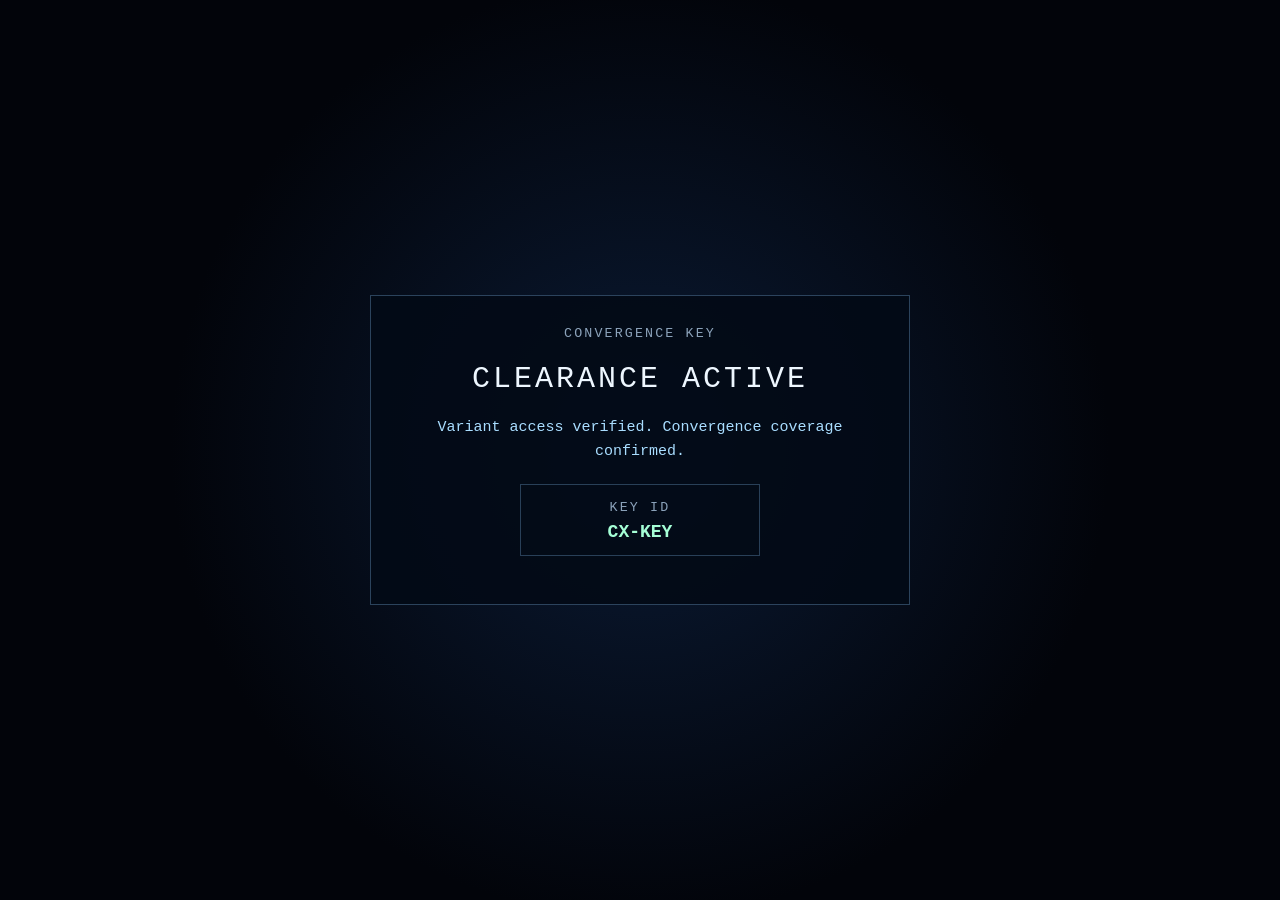
<file: key.html>
<!doctype html>
<html lang="en">
<head>
<meta charset="utf-8"><meta name="viewport" content="width=device-width,initial-scale=1">
<title>The Convergence — Key</title><script src="remote-config.js"></script>
<style>
*{box-sizing:border-box}body{margin:0;min-height:100vh;display:grid;place-items:center;padding:20px;background:radial-gradient(circle,#0b1b35,#02040a 60%);color:#eef7ff;font-family:"Courier New",monospace}
.card{width:min(540px,100%);border:1px solid rgba(140,200,255,.3);background:rgba(3,10,22,.92);padding:28px;text-align:center}.card small{color:#8ca3bb;letter-spacing:.16em}.card h1{font-weight:400;letter-spacing:.1em;font-size:30px}.card p{color:#a9ddff;line-height:1.6;font-size:15px}.id{margin:20px auto;border:1px solid rgba(140,200,255,.28);padding:13px;width:240px}.id b{display:block;color:#a5ffd6;margin-top:6px;font-size:18px}.emergency{color:#ff8291;border:1px solid rgba(255,90,110,.5);padding:16px;margin-top:18px}.restored{color:#a5ffd6;border:1px solid rgba(165,255,214,.45);padding:16px;margin-top:18px}.hidden{display:none}
</style>
</head>
<body>
<div class="card">
  <small>CONVERGENCE KEY</small>
  <h1 id="title">CLEARANCE ACTIVE</h1>
  <p id="text">Variant access verified. Convergence coverage confirmed.</p>
  <div class="id"><small>KEY ID</small><b id="key">CX-KEY</b></div>
  <div id="em" class="emergency hidden"><b>⚠ CLEARANCE REVOKED</b><p>CASCADE FAILURE DETECTED. Retrieve DOSSIER III and report to the Control Station.</p></div>
  <div id="ok" class="restored hidden"><b>CLEARANCE RESTORED</b><p>Distributed Convergence stable.</p></div>
</div>
<script>
const API_URL=window.CONV_API_URL||"";const $=id=>document.getElementById(id);
$("key").textContent=(new URLSearchParams(location.search).get("key")||"CX-KEY").toUpperCase();
const remote=()=>/^https:\/\/script\.google\.com\//.test(API_URL);
async function state(){if(!remote())return localStorage.getItem("convergenceState")||"WELCOME";return (await (await fetch(API_URL+"?t="+Date.now(),{cache:"no-store"})).json()).state}
async function render(){let s=await state();$("em").classList.add("hidden");$("ok").classList.add("hidden");
if(s==="CASCADE"){$("title").textContent="CLEARANCE REVOKED";$("text").textContent="Emergency protocol activated.";$("em").classList.remove("hidden")}
else if(s==="RESOLVED"){$("title").textContent="CLEARANCE RESTORED";$("text").textContent="Variant access verified.";$("ok").classList.remove("hidden")}
else if(s==="CLEARED"||s==="AUTO_ANCHOR"){$("title").textContent="CLEARANCE APPROVED";$("text").textContent="Convergence stable. No action required."}
else{$("title").textContent="CLEARANCE ACTIVE";$("text").textContent="Variant access verified. Convergence coverage confirmed."}}
window.addEventListener("storage",render);render();setInterval(render,1800);
</script>
</body>
</html>
</file>
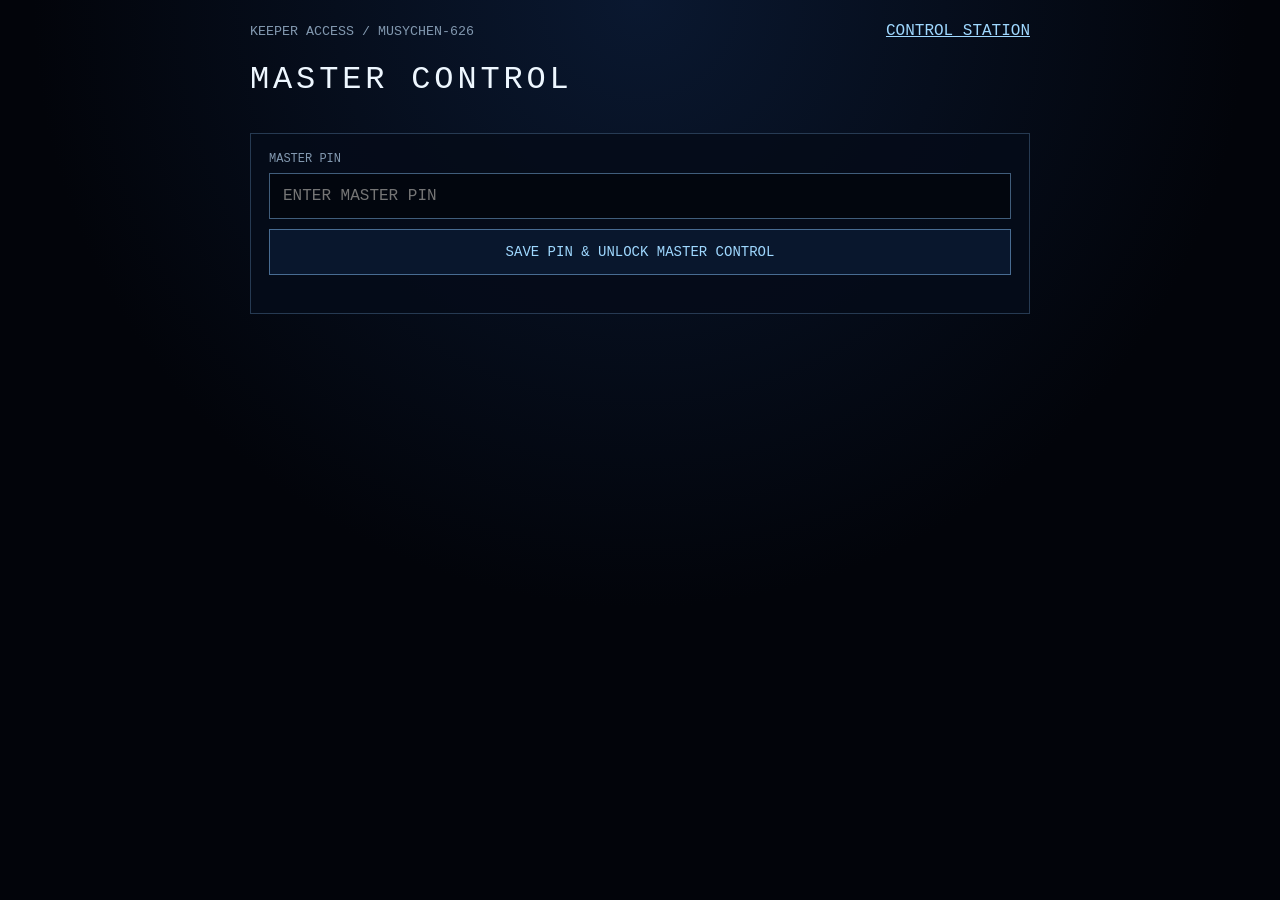
<file: master.html>
<!doctype html>
<html lang="en">
<head>
<meta charset="utf-8">
<meta name="viewport" content="width=device-width,initial-scale=1">
<title>The Convergence — Master Control</title>
<script src="remote-config.js"></script>
<style>
:root{--bg:#02040a;--panel:#07101e;--line:rgba(140,200,255,.25);--accent:#9fd8ff;--text:#eef7ff;--muted:#8298af;--ok:#a5ffd6;--bad:#ff6478;--warn:#ffd37b}
*{box-sizing:border-box}body{margin:0;min-height:100vh;padding:22px;background:radial-gradient(circle at top,#0a1830,#02040a 55%);color:var(--text);font-family:"Courier New",monospace}
.wrap{width:min(780px,100%);margin:auto}.top{display:flex;justify-content:space-between;align-items:start;gap:15px}.top small{color:var(--muted)}h1{letter-spacing:.12em;font-weight:400}
.card{border:1px solid var(--line);background:rgba(5,12,25,.9);padding:18px;margin:13px 0}.card small,label{display:block;color:var(--muted);font-size:12px;margin-bottom:7px}.state{font-size:25px;color:var(--ok)}
.grid{display:grid;grid-template-columns:1fr 1fr;gap:10px}
button,input{font:inherit}button{padding:14px;border:1px solid rgba(140,200,255,.48);background:#09172d;color:var(--accent);cursor:pointer;font-size:14px}button[disabled]{opacity:.28;cursor:not-allowed}button.bad{color:var(--bad);border-color:rgba(255,100,120,.5)}button.good{color:var(--ok);border-color:rgba(165,255,214,.5)}
input{width:100%;padding:13px;background:#02060e;color:#fff;border:1px solid rgba(140,200,255,.45);margin-bottom:10px;font-size:16px}.wide{width:100%}.feedback{color:var(--warn);min-height:20px}.link{color:var(--accent)}
.auth-ok{color:var(--ok)}.auth-bad{color:var(--bad)}.hidden{display:none!important}.settingsGrid{display:grid;grid-template-columns:1fr 1fr;gap:10px}
@media(max-width:620px){.grid,.settingsGrid{grid-template-columns:1fr}}
</style>
</head>
<body>
<div class="wrap">
  <div class="top">
    <div><small>KEEPER ACCESS / MUSYCHEN-626</small><h1>MASTER CONTROL</h1></div>
    <a class="link" href="index.html">CONTROL STATION</a>
  </div>

  <div class="card">
    <label>MASTER PIN</label>
    <input id="pin" type="password" inputmode="numeric" autocomplete="off" placeholder="ENTER MASTER PIN">
    <button id="unlock" class="wide">SAVE PIN & UNLOCK MASTER CONTROL</button>
    <div id="authFeedback" class="feedback"></div>
  </div>

  <div id="controls" class="hidden">
    <div class="card">
      <small>CURRENT GAME STATE</small>
      <div class="state" id="state">—</div>
      <div id="mode">LOCAL TEST MODE</div>
    </div>

    <div class="grid">
      <button data-s="WELCOME">WELCOME / ARCHIVE ACTIVE</button>
      <button data-s="PHASE1_COMPLETE">ARCHIVE RESTORED</button>
      <button data-s="PHASE2" class="bad">START PHASE II</button>
      <button data-s="CLEARED" class="good">COMPLETE PHASE II</button>
      <button data-s="CASCADE" class="bad">ACTIVATE CASCADE</button>
      <button data-s="RESOLVED" class="good">FORCE RESOLVED</button>
    </div>

    <div class="card">
      <div class="settingsGrid">
        <div><label>PHASE I CODE</label><input id="p1"></div>
        <div><label>PHASE II CODE</label><input id="p2"></div>
        <div><label>FINAL OVERRIDE COMMAND</label><input id="final"></div>
        <div><label>CASCADE MINUTES</label><input id="minutes" type="number" min="1" max="60"></div>
      </div>
      <button id="saveSettings" class="wide">SAVE GAME SETTINGS</button>
      <div id="settingsFeedback" class="feedback"></div>
    </div>

    <div class="card">
      <button id="lock" class="wide">LOCK MASTER CONTROL</button>
      <button id="reset" class="wide bad" style="margin-top:10px">RESET GAME STATE</button>
      <div id="feedback" class="feedback"></div>
    </div>
  </div>
</div>

<script>
const API_URL=window.CONV_API_URL||"";
const LOCAL_TEST_PIN="6260";
const $=id=>document.getElementById(id);
const remote=()=>/^https:\/\/script\.google\.com\//.test(API_URL);
let masterPin=sessionStorage.getItem("convMasterPin")||"";

async function post(action,data={}){
  if(!remote()){
    if(action==="master_auth")return {ok:String(data.pin||"")===LOCAL_TEST_PIN};
    if(String(data.pin||"")!==LOCAL_TEST_PIN)return {ok:false,error:"UNAUTHORIZED"};
    if(action==="master_set_state"){
      localStorage.setItem("convergenceState",data.state);
      localStorage.setItem("stateChangedAt",Date.now());
      if(data.state==="CASCADE")localStorage.setItem("cascadeStart",Date.now());
      if(data.state==="WELCOME"){localStorage.removeItem("cascadeStart");localStorage.removeItem("selectedAnchor")}
      return {ok:true,state:{state:data.state}};
    }
    if(action==="master_save_settings"){
      if(data.phase1Code)localStorage.setItem("phase1Code",data.phase1Code);
      if(data.phase2Code)localStorage.setItem("phase2Code",data.phase2Code);
      if(data.finalCommand)localStorage.setItem("finalCommand",data.finalCommand);
      if(data.timerMinutes)localStorage.setItem("timerMinutes",data.timerMinutes);
      return {ok:true};
    }
    if(action==="master_reset"){
      ["convergenceState","stateChangedAt","cascadeStart","selectedAnchor"].forEach(k=>localStorage.removeItem(k));
      localStorage.setItem("convergenceState","WELCOME");
      return {ok:true,state:{state:"WELCOME"}};
    }
  }
  const r=await fetch(API_URL,{method:"POST",headers:{"Content-Type":"text/plain;charset=utf-8"},body:JSON.stringify({action,...data})});
  return await r.json();
}
async function getState(){
  if(!remote())return {state:localStorage.getItem("convergenceState")||"WELCOME"};
  return await (await fetch(API_URL+"?t="+Date.now(),{cache:"no-store"})).json();
}
function setLocked(locked){
  $("controls").classList.toggle("hidden",locked);
  if(!locked){
    $("p1").value=localStorage.getItem("phase1Code")||"AR-4721";
    $("p2").value=localStorage.getItem("phase2Code")||"NOVA-2974";
    $("final").value=localStorage.getItem("finalCommand")||"STABILIZE ALL TIMELINES";
    $("minutes").value=localStorage.getItem("timerMinutes")||"10";
  }
}
async function authenticate(pin){
  const r=await post("master_auth",{pin});
  if(r.ok){
    masterPin=pin;sessionStorage.setItem("convMasterPin",pin);
    $("authFeedback").textContent="MASTER CONTROL AUTHENTICATED";$("authFeedback").className="feedback auth-ok";
    $("pin").value="";setLocked(false);refresh();
  }else{
    masterPin="";sessionStorage.removeItem("convMasterPin");
    $("authFeedback").textContent="INVALID MASTER PIN";$("authFeedback").className="feedback auth-bad";
    setLocked(true);
  }
}
$("unlock").onclick=()=>authenticate($("pin").value);
$("pin").addEventListener("keydown",e=>{if(e.key==="Enter")authenticate($("pin").value)});
$("lock").onclick=()=>{masterPin="";sessionStorage.removeItem("convMasterPin");setLocked(true);$("authFeedback").textContent="MASTER CONTROL LOCKED";$("authFeedback").className="feedback"};
document.querySelectorAll("[data-s]").forEach(b=>b.onclick=async()=>{
  const r=await post("master_set_state",{pin:masterPin,state:b.dataset.s});
  $("feedback").textContent=r.ok?"STATE UPDATED":r.error||"ERROR";
  if(!r.ok&&r.error==="UNAUTHORIZED"){sessionStorage.removeItem("convMasterPin");setLocked(true)}
  refresh();
});
$("saveSettings").onclick=async()=>{
  const r=await post("master_save_settings",{pin:masterPin,phase1Code:$("p1").value.trim(),phase2Code:$("p2").value.trim(),finalCommand:$("final").value.trim(),timerMinutes:$("minutes").value});
  $("settingsFeedback").textContent=r.ok?"GAME SETTINGS SAVED":r.error||"ERROR";
};
$("reset").onclick=async()=>{const r=await post("master_reset",{pin:masterPin});$("feedback").textContent=r.ok?"GAME RESET":r.error||"ERROR";refresh()};
async function refresh(){
  if(!masterPin)return;
  try{const s=await getState();$("state").textContent=s.state;$("mode").textContent=remote()?"REMOTE SYNC ACTIVE":"LOCAL TEST MODE"}catch(e){$("mode").textContent="REMOTE CONNECTION ERROR"}
}
window.addEventListener("storage",refresh);
(async()=>{if(masterPin)await authenticate(masterPin);else setLocked(true)})();
setInterval(refresh,2000);
</script>
</body>
</html>
</file>
